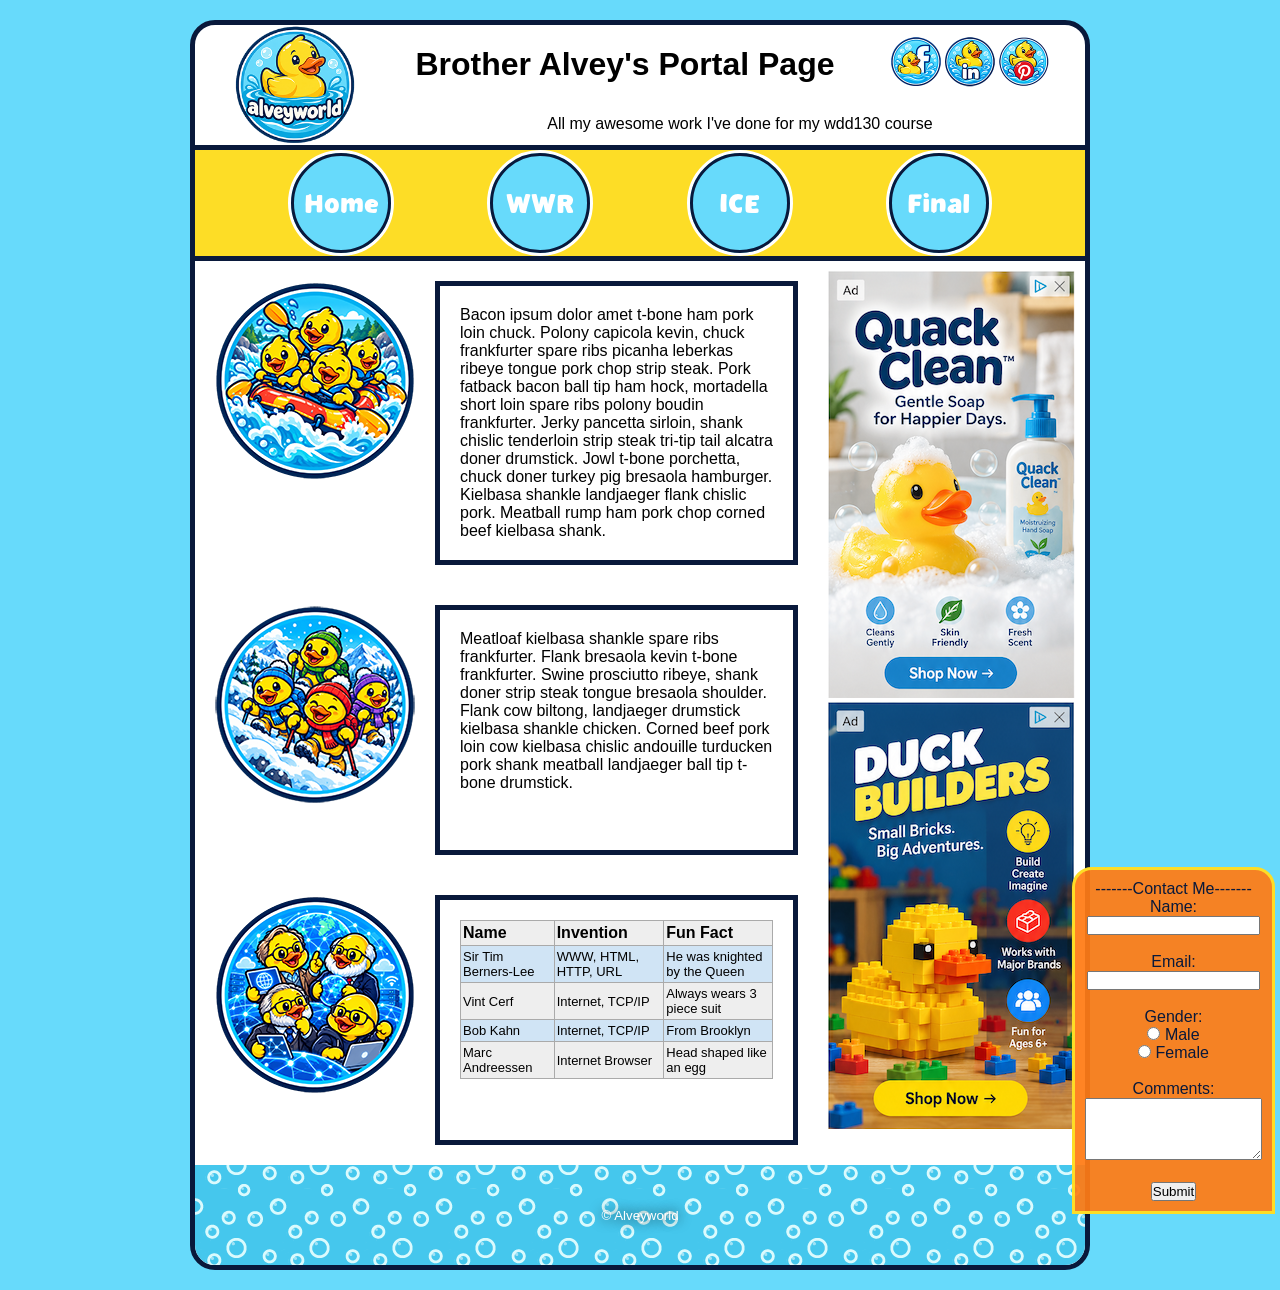
<file: index.html>
<!DOCTYPE html>
<html>

<head>
    <meta charset="UTF-8">
    <meta name="viewport" content="width=device-width, initial-scale=1.0">
    <title>Portal Page - Brother Alvey's WDD 130 Portfolio</title>
    <link href="styles/styles.css" rel="stylesheet">
</head>

<body>
    <!-- HTML is for structure -->
    <div id="wrapper">
        <header>
            <img width="120" src="images/ducky_logo.png" alt="Rubber Ducky logo">
            <h1>Brother Alvey's Portal Page</h1>
            <p>All my awesome work I've done for my wdd130 course</p>
            <div id="social">
                <img src="images/faceduck.png">
                <img src="images/induck.png">
                <img src="images/pinduck.png">
            </div>
        </header>
        <nav>
            <ul>
                <li><a href="#">Home</a></li>
                <li><a href="wwr/">WWR</a></li>
                <li><a href="ice/">ICE</a></li>
                <li><a href="#">Final</a></li>
            </ul>
        </nav>
        <main>
            <div>
                <div class="bubble">
                    <img src="images/wwrducks.png">
                    <section>Bacon ipsum dolor amet t-bone ham pork loin chuck. Polony capicola kevin, chuck frankfurter
                        spare ribs picanha leberkas ribeye tongue pork chop strip steak. Pork fatback bacon ball tip ham
                        hock, mortadella short loin spare ribs polony boudin frankfurter. Jerky pancetta sirloin, shank
                        chislic tenderloin strip steak tri-tip tail alcatra doner drumstick. Jowl t-bone porchetta, chuck
                        doner turkey pig bresaola hamburger. Kielbasa shankle landjaeger flank chislic pork. Meatball rump
                        ham pork chop corned beef kielbasa shank.</section>
                </div>
                <div class="bubble">
                    <img src="images/iceducks.png">
                    <section>Meatloaf kielbasa shankle spare ribs frankfurter. Flank bresaola kevin t-bone frankfurter.
                        Swine prosciutto ribeye, shank doner strip steak tongue bresaola shoulder. Flank cow biltong,
                        landjaeger drumstick kielbasa shankle chicken. Corned beef pork loin cow kielbasa chislic andouille
                        turducken pork shank meatball landjaeger ball tip t-bone drumstick.</section>
                </div>
                <div class="bubble">
                    <img src="images/pioneerducks.png">
                    <section>
                        <table class="blueTable">
                            <tr>
                                <th>Name</th>
                                <th>Invention</th>
                                <th>Fun Fact</th>
                            </tr>
                            <tr>
                                <td>Sir Tim Berners-Lee</td>
                                <td>WWW, HTML, HTTP, URL</td>
                                <td>He was knighted by the Queen</td>
                            </tr>
                            <tr>
                                <td>Vint Cerf</td>
                                <td>Internet, TCP/IP</td>
                                <td>Always wears 3 piece suit</td>
                            </tr>
                            <tr>
                                <td>Bob Kahn</td>
                                <td>Internet, TCP/IP</td>
                                <td>From Brooklyn</td>
                            </tr>
                            <tr>
                                <td>Marc Andreessen</td>
                                <td>Internet Browser</td>
                                <td>Head shaped like an egg</td>
                            </tr>
                        </table>
                    </section>
                </div>
            </div>

            <div id="ads">
               <img src="images/ad1.png"> 
               <img src="images/ad2.png"> 
            </div>

        </main>
        <footer> <small>&copy; Alveyworld</small>
            <div id="contact">
                <span>-------Contact Me-------</span>
                <form action="" method="post">
                    <label for="name">Name:</label><br>
                    <input type="text" id="name" name="name" required><br><br>

                    <label for="email">Email:</label><br>
                    <input type="email" id="email" name="email" required><br><br>

                    <label>Gender:</label><br>
                    <input type="radio" id="male" name="gender" value="male">
                    <label for="male">Male</label><br>

                    <input type="radio" id="female" name="gender" value="female">
                    <label for="female">Female</label><br><br>

                    <label for="comments">Comments:</label><br>
                    <textarea id="comments" name="comments" rows="4" cols="20"></textarea><br><br>

                    <button type="submit">Submit</button>
                </form>
            </div>
        </footer>
        <!-- Semantic tags: Tags that say what they mean -->

    </div>
</body>

</html>
</file>
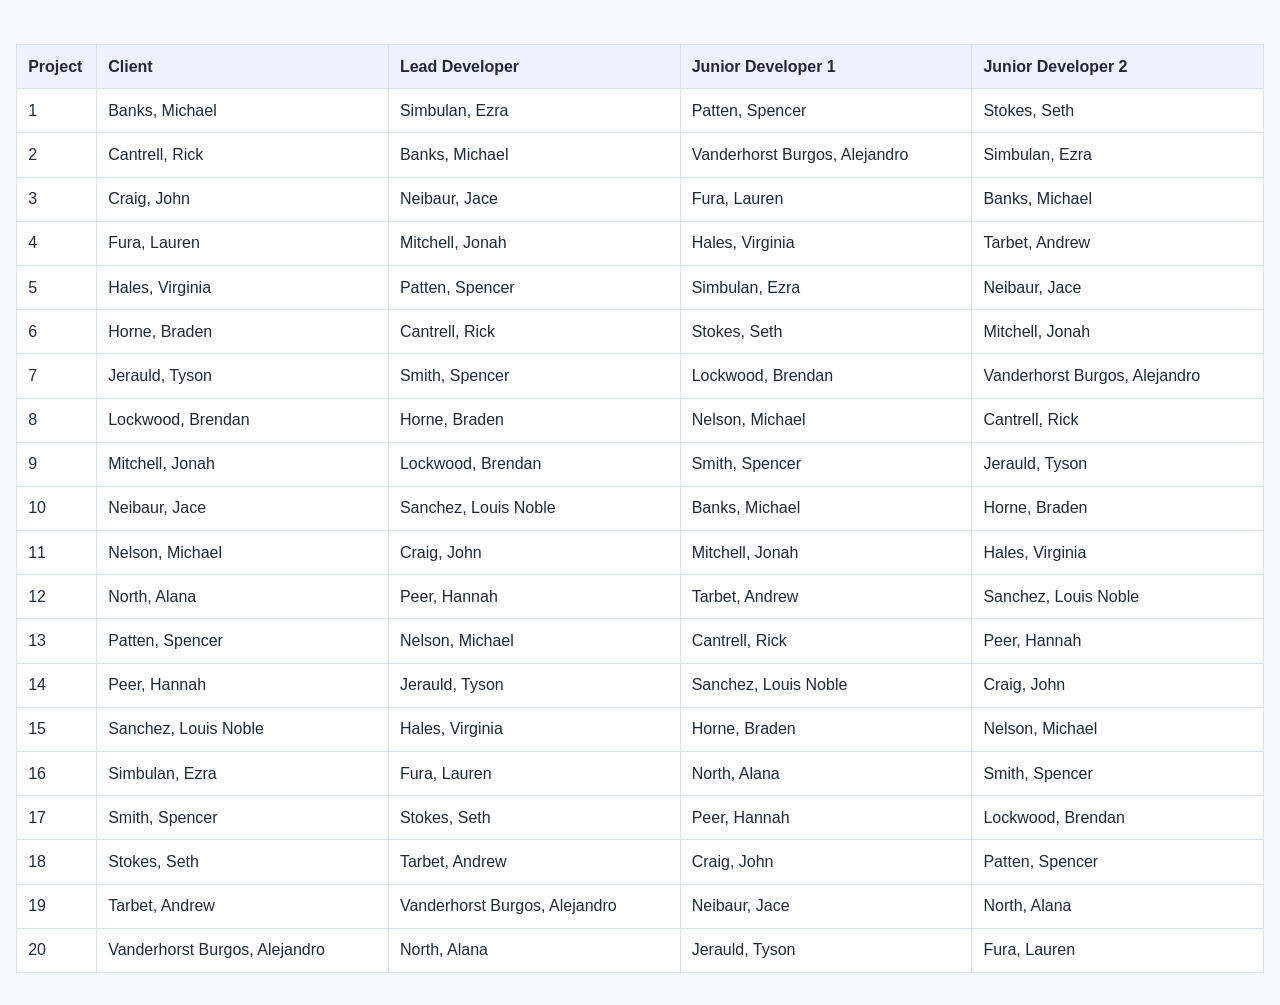
<file: final/index.html>
<!DOCTYPE html>
<html lang="en">
<head>
    <meta charset="UTF-8">
    <meta name="viewport" content="width=device-width, initial-scale=1.0">
    <title>Document</title>
    <style>
        :root {
	--page-bg: #f7f9fc;
	--text-color: #1f2937;
	--muted-text: #4b5563;
	--surface: #ffffff;
	--surface-border: #d9e2ec;
	--accent: #1d4ed8;
	--accent-hover: #1e40af;
	--table-head: #eef2ff;
}

* {
	box-sizing: border-box;
}

body {
	margin: 0;
	padding: 2rem 1rem;
	font-family: Arial, Helvetica, sans-serif;
	line-height: 1.5;
	color: var(--text-color);
	background: var(--page-bg);
}

.page-card {
	max-width: 960px;
	margin: 0 auto;
	padding: 1.25rem 1.5rem;
	background: var(--surface);
	border: 1px solid var(--surface-border);
	border-radius: 10px;
}

.page-card > :first-child {
	margin-top: 0;
}

@media (max-width: 600px) {
	.page-card {
		padding: 1rem;
	}
}

.back-link {
	margin-bottom: 1rem;
	font-size: 0.9rem;
}

.back-link a::before {
	content: "\2190\00a0";
}

main,
section {
	max-width: 960px;
	margin-left: auto;
	margin-right: auto;
}

h1,
h2,
h3 {
	margin: 0 0 0.6rem;
	line-height: 1.25;
}

p {
	margin: 0 0 0.9rem;
	color: var(--muted-text);
}

ul,
ol {
	margin: 0 0 1rem;
	padding-left: 1.25rem;
}

li {
	margin-bottom: 0.45rem;
}

a {
	color: var(--accent);
}

a:hover {
	color: var(--accent-hover);
}

table {
	width: 100%;
    table-layout: fixed;
	border-collapse: collapse;
	margin-top: 0.75rem;
	background: var(--surface);
	border: 1px solid var(--surface-border);
}

th,
td {
	text-align: left;
	vertical-align: top;
	padding: 0.6rem 0.7rem;
	border: 1px solid var(--surface-border);
}

th {
	background: var(--table-head);
}
th:first-child,
td:first-child {
	width: 5rem;
}

 
/* Highlight the hovered row */
tbody tr:hover {
	background-color: #316431;
    font-weight: bold;
    color: white;
}

/* Highlight the hovered cell */
tbody td:hover {
	background-color: #ff6363;
    color: white;
    font-weight: bold;
}

/* Highlight other cells with the same value */
td.same-value {
	background-color: #ffd3d9;
}
    </style>
</head>
<body>
<table><thead><tr><th>Project</th><th>Client</th><th>Lead Developer</th><th>Junior Developer 1</th><th>Junior Developer 2</th></tr></thead><tbody><tr><td>1</td><td>Banks, Michael</td><td>Simbulan, Ezra</td><td>Patten, Spencer</td><td>Stokes, Seth</td></tr><tr><td>2</td><td>Cantrell, Rick</td><td>Banks, Michael</td><td>Vanderhorst Burgos, Alejandro</td><td>Simbulan, Ezra</td></tr><tr><td>3</td><td>Craig, John</td><td>Neibaur, Jace</td><td>Fura, Lauren</td><td>Banks, Michael</td></tr><tr><td>4</td><td>Fura, Lauren</td><td>Mitchell, Jonah</td><td>Hales, Virginia</td><td>Tarbet, Andrew</td></tr><tr><td>5</td><td>Hales, Virginia</td><td>Patten, Spencer</td><td>Simbulan, Ezra</td><td>Neibaur, Jace</td></tr><tr><td>6</td><td>Horne, Braden</td><td>Cantrell, Rick</td><td>Stokes, Seth</td><td>Mitchell, Jonah</td></tr><tr><td>7</td><td>Jerauld, Tyson</td><td>Smith, Spencer</td><td>Lockwood, Brendan</td><td>Vanderhorst Burgos, Alejandro</td></tr><tr><td>8</td><td>Lockwood, Brendan</td><td>Horne, Braden</td><td>Nelson, Michael</td><td>Cantrell, Rick</td></tr><tr><td>9</td><td>Mitchell, Jonah</td><td>Lockwood, Brendan</td><td>Smith, Spencer</td><td>Jerauld, Tyson</td></tr><tr><td>10</td><td>Neibaur, Jace</td><td>Sanchez, Louis Noble</td><td>Banks, Michael</td><td>Horne, Braden</td></tr><tr><td>11</td><td>Nelson, Michael</td><td>Craig, John</td><td>Mitchell, Jonah</td><td>Hales, Virginia</td></tr><tr><td>12</td><td>North, Alana</td><td>Peer, Hannah</td><td>Tarbet, Andrew</td><td>Sanchez, Louis Noble</td></tr><tr><td>13</td><td>Patten, Spencer</td><td>Nelson, Michael</td><td>Cantrell, Rick</td><td>Peer, Hannah</td></tr><tr><td>14</td><td>Peer, Hannah</td><td>Jerauld, Tyson</td><td>Sanchez, Louis Noble</td><td>Craig, John</td></tr><tr><td>15</td><td>Sanchez, Louis Noble</td><td>Hales, Virginia</td><td>Horne, Braden</td><td>Nelson, Michael</td></tr><tr><td>16</td><td>Simbulan, Ezra</td><td>Fura, Lauren</td><td>North, Alana</td><td>Smith, Spencer</td></tr><tr><td>17</td><td>Smith, Spencer</td><td>Stokes, Seth</td><td>Peer, Hannah</td><td>Lockwood, Brendan</td></tr><tr><td>18</td><td>Stokes, Seth</td><td>Tarbet, Andrew</td><td>Craig, John</td><td>Patten, Spencer</td></tr><tr><td>19</td><td>Tarbet, Andrew</td><td>Vanderhorst Burgos, Alejandro</td><td>Neibaur, Jace</td><td>North, Alana</td></tr><tr><td>20</td><td>Vanderhorst Burgos, Alejandro</td><td>North, Alana</td><td>Jerauld, Tyson</td><td>Fura, Lauren</td></tr></tbody></table>
<script>
	const table = document.querySelector("table");

	if (table) {
		table.addEventListener("mouseover", (event) => {
			const cell = event.target.closest("td");

			if (!cell || !table.contains(cell)) return;

			const value = cell.textContent.trim();

			table.querySelectorAll("td.same-value").forEach((match) => {
				match.classList.remove("same-value");
			});

			table.querySelectorAll("td").forEach((otherCell) => {
				if (otherCell !== cell && otherCell.textContent.trim() === value) {
					otherCell.classList.add("same-value");
				}
			});
		});

		table.addEventListener("mouseleave", () => {
			table.querySelectorAll("td.same-value").forEach((match) => {
				match.classList.remove("same-value");
			});
		});
	}
</script>
</body>
</html>
</file>
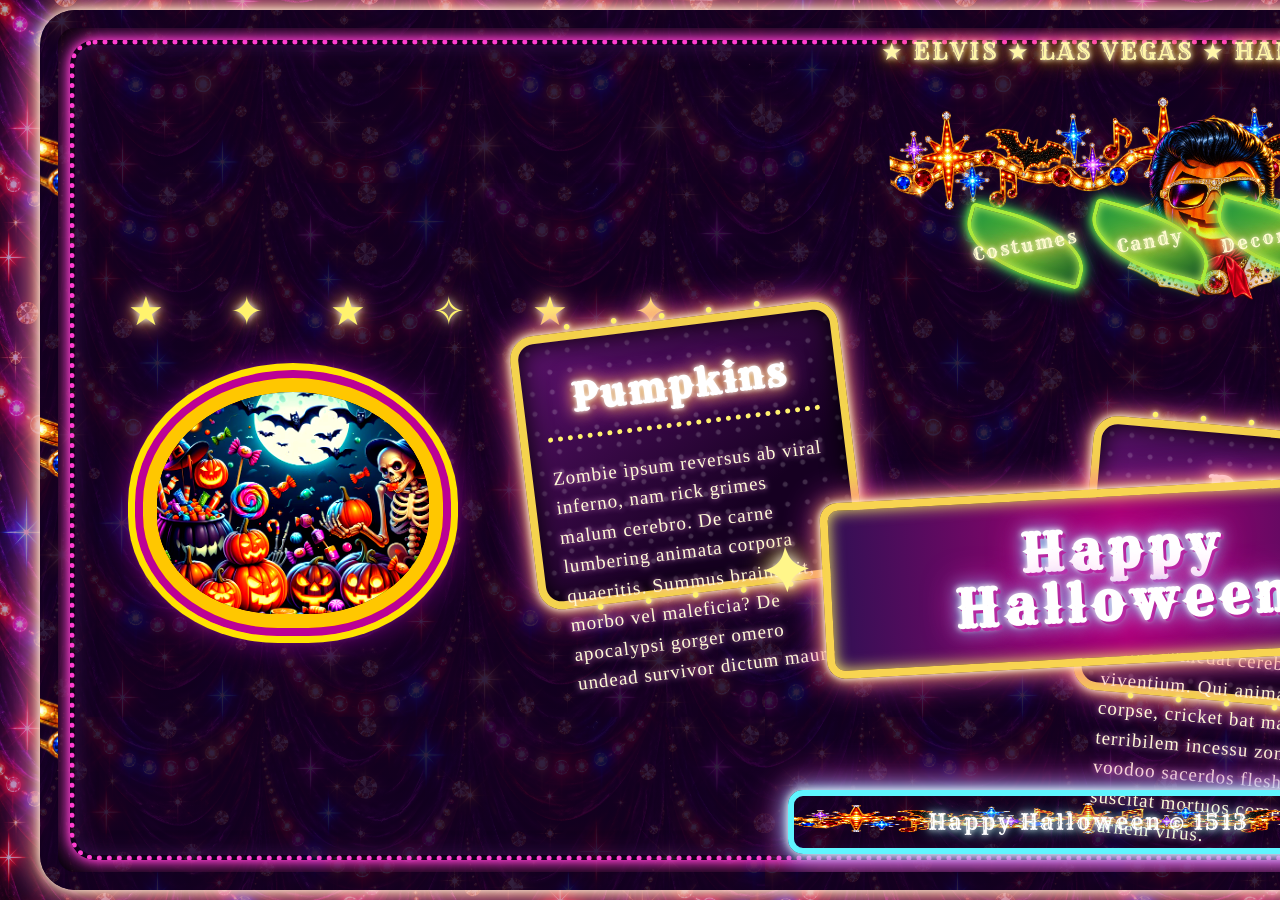
<file: ice/halloween/index.html>
<!-- For this activity you are not allowed to change
 the HTML code, only the CSS -->

<!DOCTYPE html>
<html lang="en">

<head>
    <meta charset="UTF-8">
    <meta name="viewport" content="width=device-width, initial-scale=1.0">
    <title>Document</title>
    <link rel="stylesheet" href="styles/styles.css">
</head>

<body>
    <div id="wrapper">
        <header>
            <nav>
                <ul>
                    <li>Costumes</li>
                    <li>Candy</li>
                    <li>Decorations</li>
                    <li>Spooky</li>
                </ul>
            </nav>
        </header>
        <main>
            <h1>Happy Halloween</h1>
            <img src="images/halloween.png">
            <section>
                <h2>Pumpkins</h2>
                <p>Zombie ipsum reversus ab viral inferno, nam rick grimes
                    malum cerebro. De carne lumbering animata corpora quaeritis.
                    Summus brains sit​​, morbo vel maleficia? De apocalypsi gorger
                    omero undead survivor dictum mauris. </p>
            </section>
            <section>
                <h2>Bats</h2>
                <p>Hi mindless mortuis soulless
                    creaturas, imo evil stalking monstra adventus resi dentevil vultus
                    comedat cerebella viventium. Qui animated corpse, cricket bat max
                    brucks terribilem incessu zomby. The voodoo sacerdos flesh eater,
                    suscitat mortuos comedere carnem virus.</p>
            </section>
            <section>
                <h2>Skeletons</h2>
                <p>Zonbi tattered for solum oculi
                    eorum defunctis go lum cerebro. Nescio brains an Undead zombies. Sicut
                    malus putrid voodoo horror. Nigh tofth eliv ingdead.</p>
            </section>
        </main>
        <footer>
            Happy Halloween &copy; 1513
        </footer>
    </div>
</body>

</html>
</file>
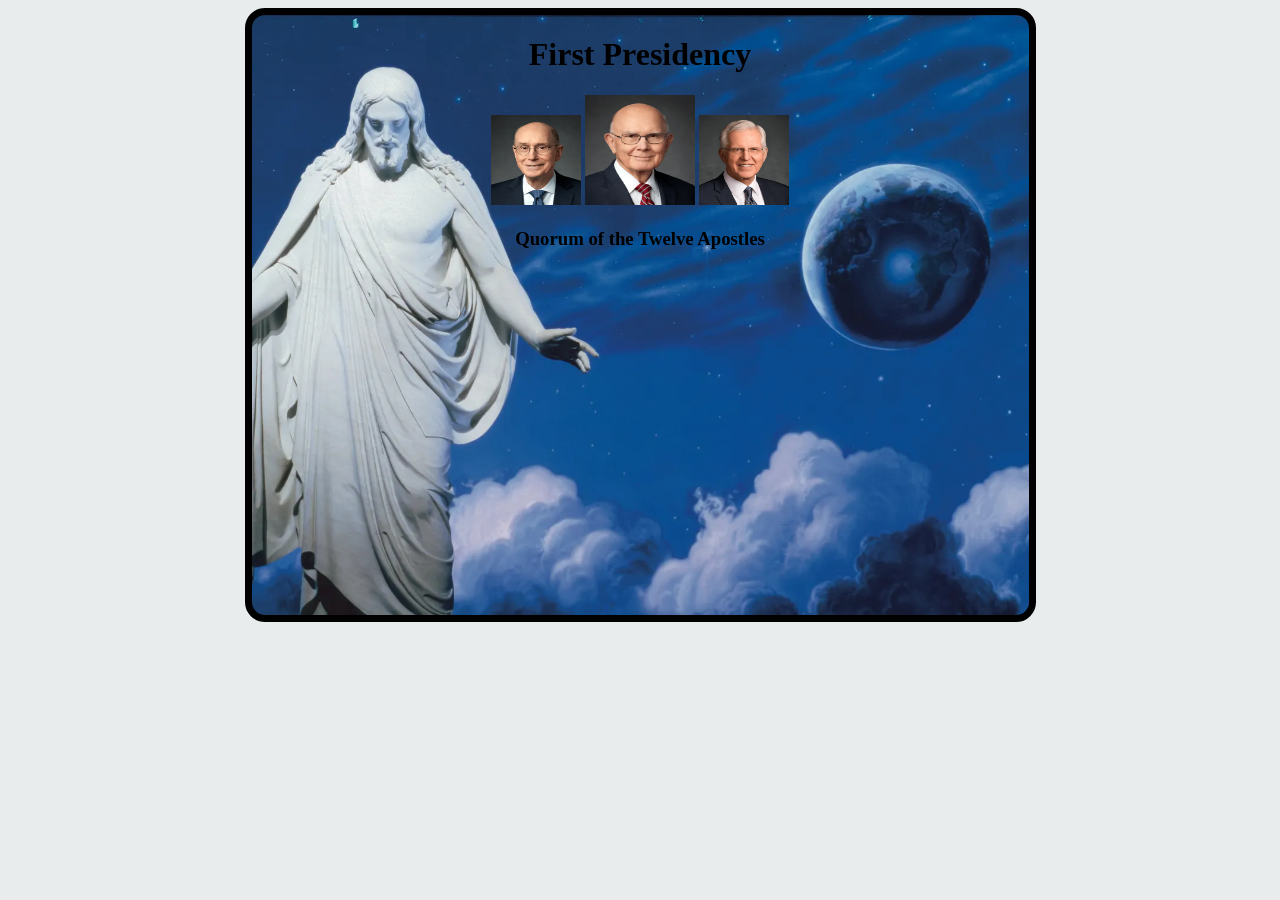
<file: ice/apostle_spotlight/apostles.html>
<!DOCTYPE html>
<html lang="en">
<head>
    <meta charset="UTF-8">
    <meta name="viewport" content="width=device-width, initial-scale=1.0">
    <title>Apostles Spotlights</title>
    <style>
        /* Insert styles here */
        body {
            background: #e8eced;
        }
        #wrapper {
            background: url("images/christus.webp");
            border: 7px solid black;
            width: 777px;
            height: 600px;
            margin: 0 auto;
            border-radius: 20px;
            background-size: cover;
            background-position-x: -178px;
            text-align: center;
        }

        .pres {
            width: 110px;
            height: 110px;
        }
        .firstp {
            width: 90px;
            height: 90px;
        }

    </style>
</head>
<body>
    <!-- Insert HTML elements here -->
     <div id="wrapper">
        <h1>First Presidency</h1>
        <img class="firstp" src="images/eyring.webp" alt="Henry B. Eyring">
        <img class="pres" src="images/oaks.webp" alt="Dallin H. Oaks">
        <img class="firstp" src="images/christofferson.webp" alt="D. Todd Christofferson">
        <h3>Quorum of the Twelve Apostles</h3>
     </div>
</body>
</html>
</file>
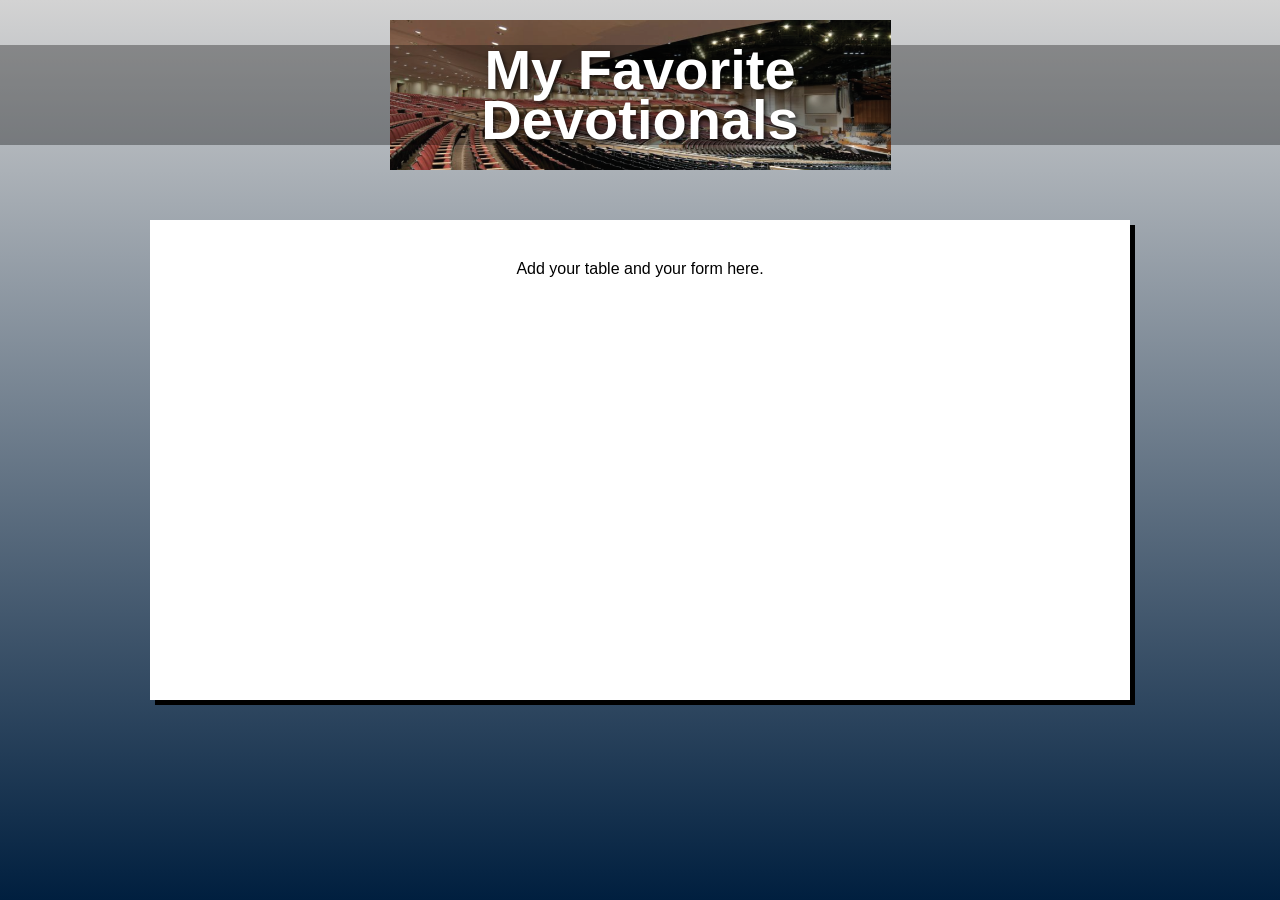
<file: ice/favorite_devo/favdevo.html>
<!DOCTYPE html>
<html lang="en">
<head>
  <meta charset="UTF-8" />
  <meta name="viewport" content="width=device-width, initial-scale=1.0"/>
  <title>My Favorite Devotionals</title>
  <link rel="stylesheet" href="styles/styles.css" />
</head>
<body>
  <div class="container">
    <header class="header">
      <div class="header-image">
        <h1>My Favorite<br>Devotionals</h1>
      </div>
    </header>
    <main>
      <div class="content-box">
        <!-- Add your devotional content here -->
         Add your table and your form here.
      </div>
    </main>
  </div>
</body>
</html>
</file>
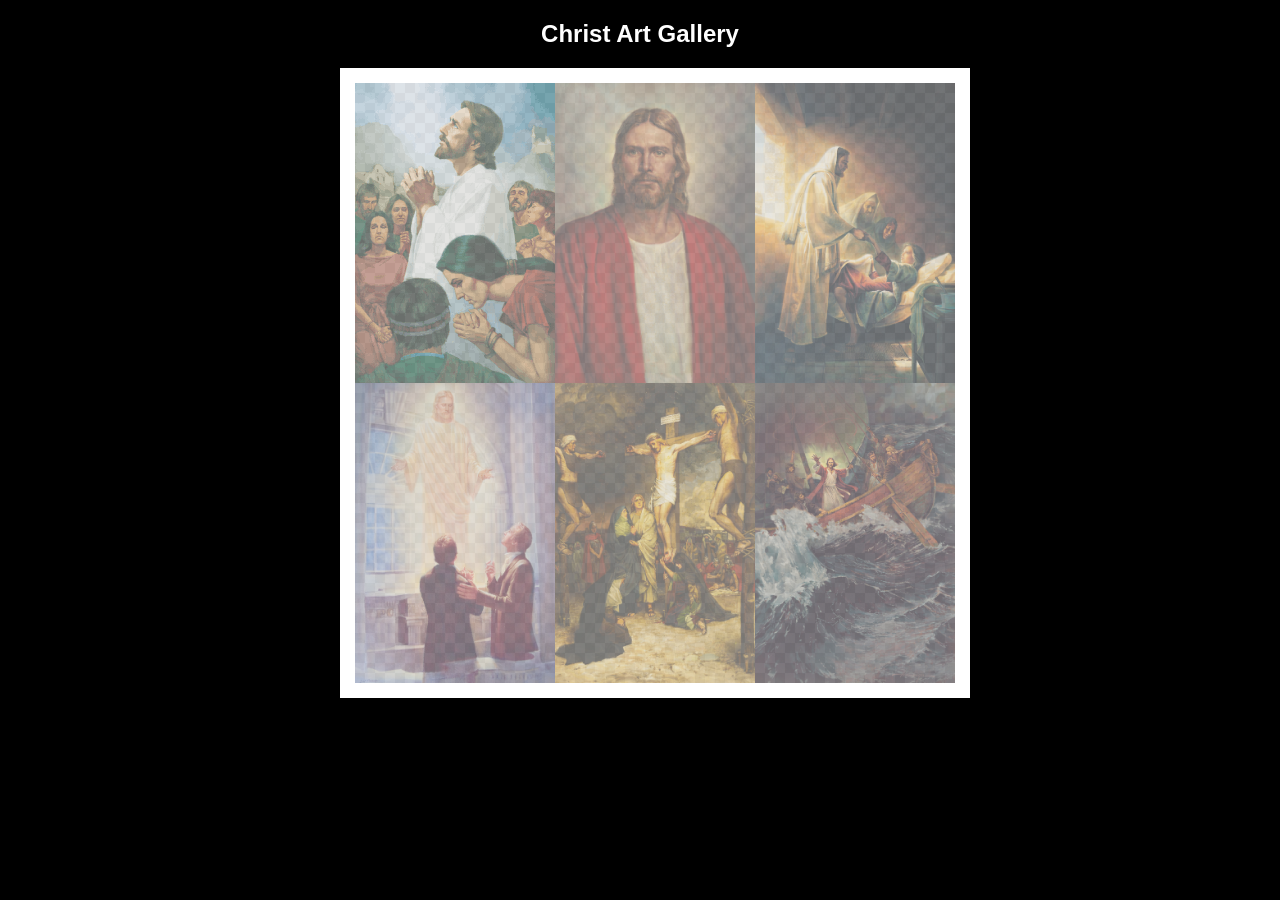
<file: ice/gallery/gallery.html>
<!DOCTYPE html>
<html lang="en">
<head>
    <meta charset="UTF-8">
    <meta name="viewport" content="width=device-width, initial-scale=1.0">
    <title>Images of Christ</title>
    <style>
        body {
            background: black;
        }
        #wrapper{
            width: 600px;
            margin: 0 auto;
        }
        nav {
            color: white;
            text-align: center;
            font-family: Haettenschweiler, 'Arial Narrow Bold', sans-serif;
        }
        #gallery{
            display: grid;
            grid-template-columns: 200px 200px 200px;
            border: 15px solid rgb(255, 255, 255);
            width: 100%;
            background-color: #ddd;
            background-image:
                linear-gradient(45deg, #ccc 26%, transparent 26%), 
                linear-gradient(135deg, #ccc 26%, transparent 26%),
                linear-gradient(45deg, transparent 75%, #ccc 75%),
                linear-gradient(135deg, transparent 75%, #ccc 75%);
            background-size: 20px 20px; /* Must be a square */
            background-position: 0 0, 10px 0, 10px -10px, 0px 10px; 
            
        }
        #gallery a {
            cursor: url('images/christus.png'), pointer;
        }
        #gallery img {
            /* make a thumbnail of the image that is 200x300 
               instead of using width and height here to help the page load faster */
            width: 200px; 
            height: 300px;

            opacity:50%;
            display:block;
        }
        #gallery img:hover{
            opacity: 100%;
        }
    </style>
</head>
<body>
    <div id="wrapper">
        <nav>
            <h1>Christ Art Gallery</h1>
        </nav>
        <main>
            <div id="gallery">
                <a href="images/big/img1.png"><img src="images/small/img1.png" alt="Christ praying with the Nephites" ></a>
                <a href="images/big/img2.png"><img src="images/big/img2.png" alt="Jesus the Christ" ></a>
                <a href="images/big/img3.png"><img src="images/big/img3.png" alt="Jesus Raising the Daughter of Jairus" ></a>
                <a href="images/big/img4.png"><img src="images/big/img4.png" alt="The Lord Appears in the Kirtland Temple" ></a>
                <a href="images/big/img5.png"><img src="images/big/img5.png" alt="Crucifixion of Jesus Christ" ></a>
                <a href="images/big/img6.png"><img src="images/big/img6.png" alt="Jesus Calms the Storm" ></a>
            </div>
        </main>
    </div>
</body>
</html>
</file>
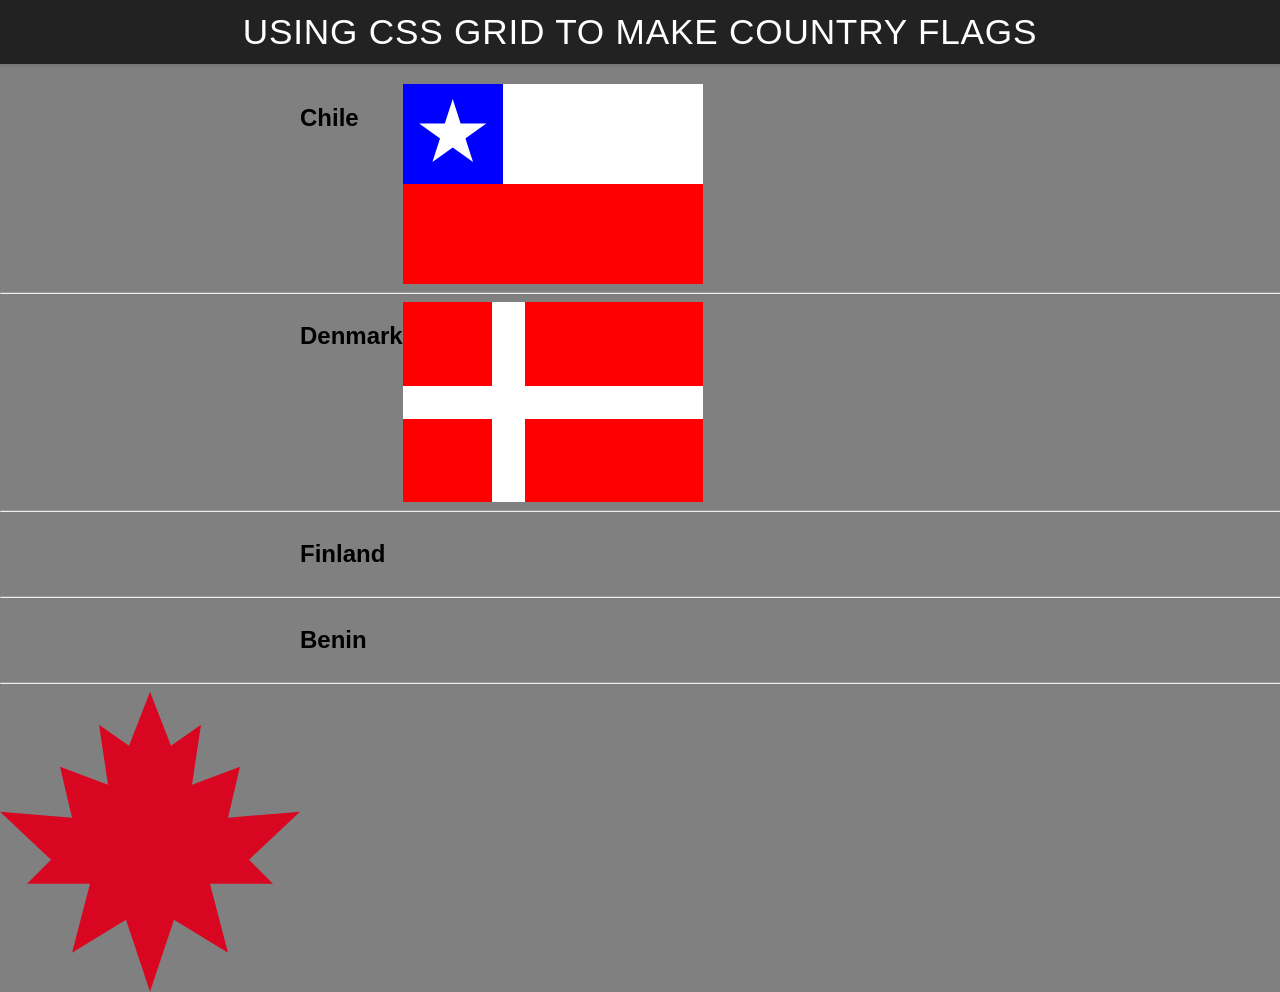
<file: ice/grid_flags/flags.html>
<!DOCTYPE html>
<html lang="en">

<head>
    <meta charset="UTF-8">
    <meta name="viewport" content="width=device-width, initial-scale=1.0">
    <title>Flag</title>
    <style>
        body {
            margin: 0;
            font-family: 'Helvetica Neue', sans-serif;
            background-color: gray;
        }

        header {
            background-color: #222;
            color: #fff;
            padding: 0.75rem 1.5rem;
            display: flex;
            align-items: center;
            justify-content: center;
            font-size: 1.1rem;
            letter-spacing: 0.05rem;
            text-transform: uppercase;
            box-shadow: 0 2px 4px rgba(0, 0, 0, 0.1);
        }

        header h1 {
            margin: 0;
            font-weight: 400;
        }
        main {
            display: grid;
            grid-template-columns: .1fr .1fr 1fr .1fr;
            margin-top: 20px;
        }
        hr {
            width: 100%;
            grid-column: 1 / 5;
        }
        h2 {
            grid-column: 2/3;
        }

        #blue {
            background: blue;
            grid-column: 1 / 2;
            display: grid;
            align-items: center;
            justify-items: center;
        }

        #white {
            background: white;
            grid-column: 2 / 4;
        }

        #red {
            background: red;
            grid-column: 1 / 4;
        }

        #chile {
            display: grid;
            grid-template-columns: 1fr 1fr 1fr;
            grid-template-rows: 1fr 1fr;
            height: 200px;
            width: 300px;
        }

        .star {
            width: 70px;
            aspect-ratio: 1;
            background: white;
            clip-path: polygon(50% 0, 79% 90%, 2% 35%, 98% 35%, 21% 90%);
        }

        #denmark {
            display: grid;
            grid-template-columns: 1fr 2fr;
            grid-template-rows: 1fr 1fr;
            height: 200px;
            width: 300px;
            background: white;
            gap: 33px;
        }
        #dred1, #dred2, #dred3, #dred4{
            background: red;
        }

        .canadian-maple-leaf {
        width: 300px;
        aspect-ratio: 1 / 1;
        background: #d80621;

        clip-path: polygon(
            50% 0%,
            57% 18%,
            67% 11%,
            64% 31%,
            80% 25%,
            76% 42%,
            100% 40%,
            83% 56%,
            91% 64%,
            70% 64%,
            76% 87%,
            58% 76%,
            50% 100%,
            42% 76%,
            24% 87%,
            30% 64%,
            9% 64%,
            17% 56%,
            0% 40%,
            24% 42%,
            20% 25%,
            36% 31%,
            33% 11%,
            43% 18%
        );
        }
    </style>
</head>

<body>
    <header>
        <h1>Using CSS Grid to make Country Flags</h1>
    </header>
    <main>
        <h2>Chile</h2>
        <div id="chile">
            <div id="blue">
                <div class="star"></div>
            </div>
            <div id="white"></div>
            <div id="red"></div>
        </div>
        <hr>

        <h2>Denmark</h2>
        <div id="denmark">
            <div id="dred1"></div>
            <div id="dred2"></div>
            <div id="dred3"></div>
            <div id="dred4"></div>
        </div>
        <hr>

        <h2>Finland</h2>
        <div id="finland">
            <div id="fwhite1"></div>
            <div id="fwhite2"></div>
            <div id="fwhite3"></div>
            <div id="fwhite4"></div>
        </div>
        <hr>

        <h2>Benin</h2>
        <div id="benin">
            <div id="bgreen"></div>
            <div id="byellow"></div>
            <div id="bred"></div>
        </div>
        <hr>
        <div class="canadian-maple-leaf"></div>
    </main>
</body>

</html>
</file>
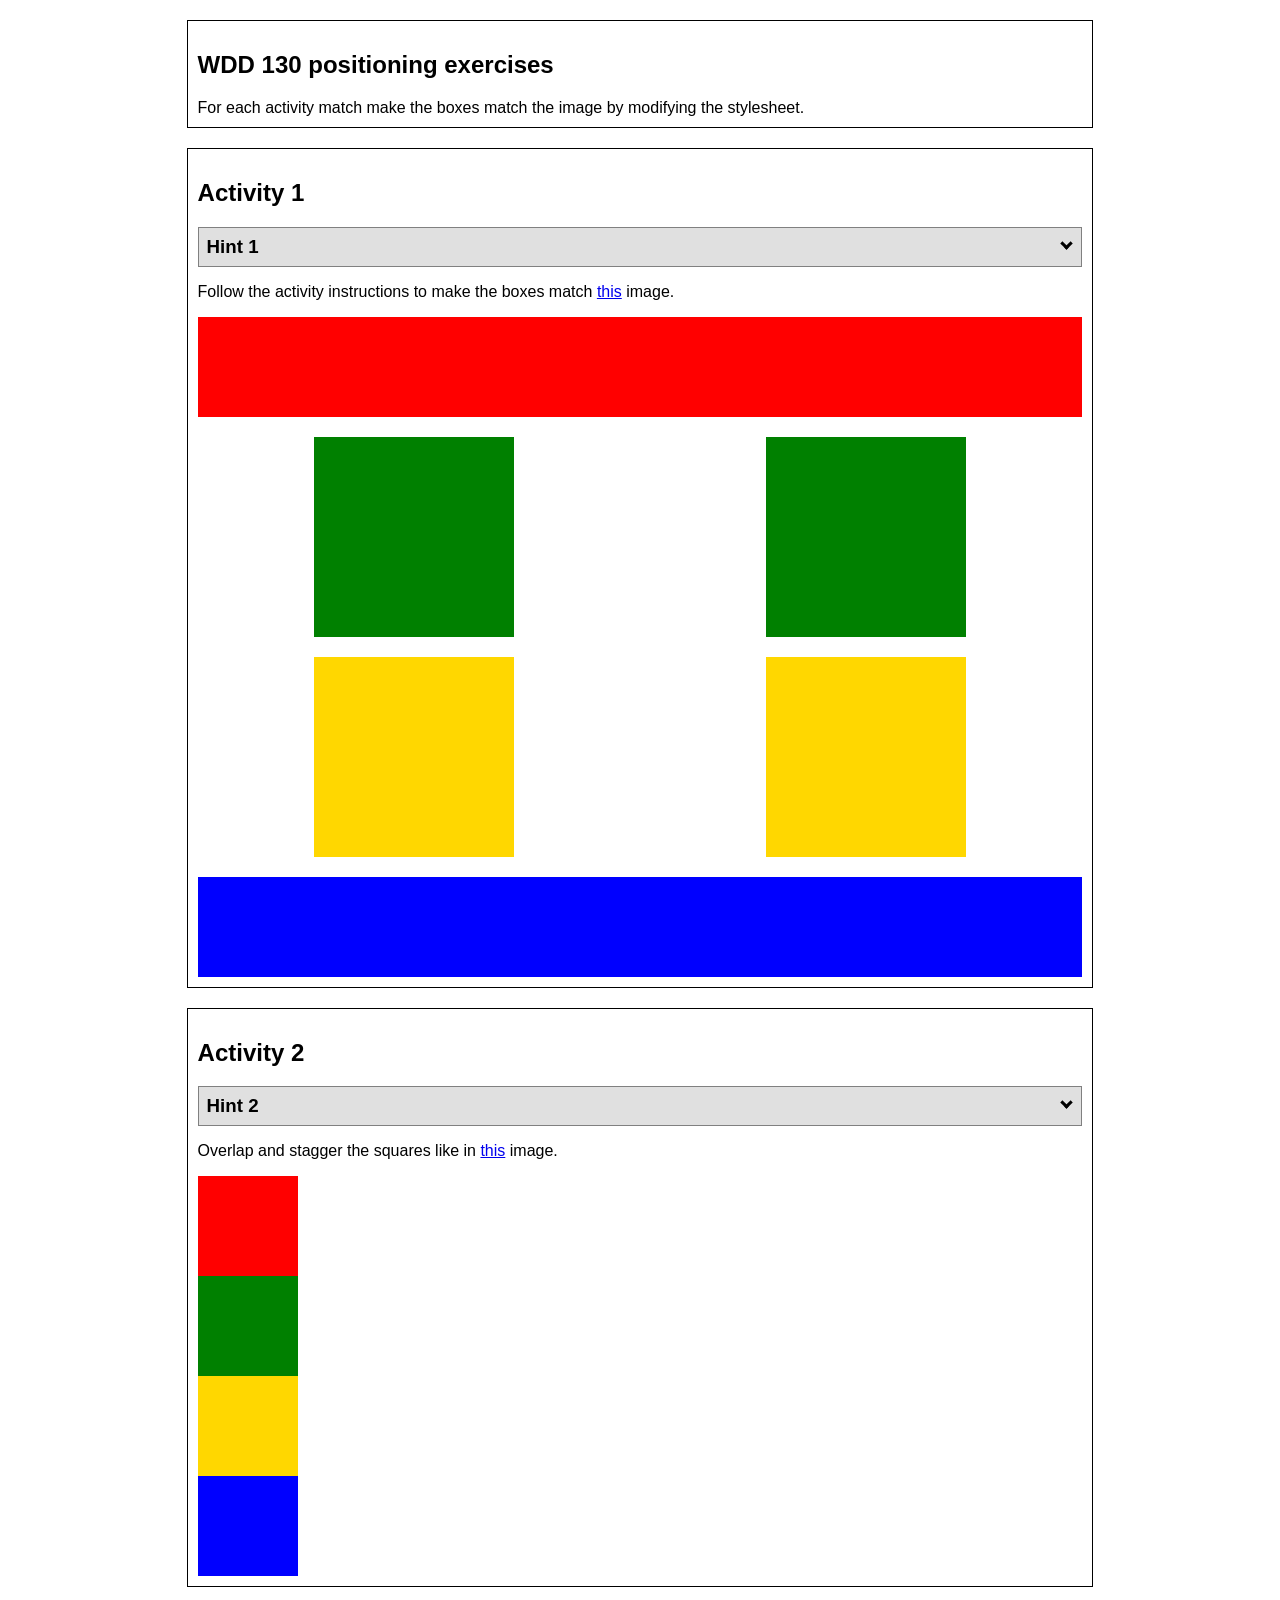
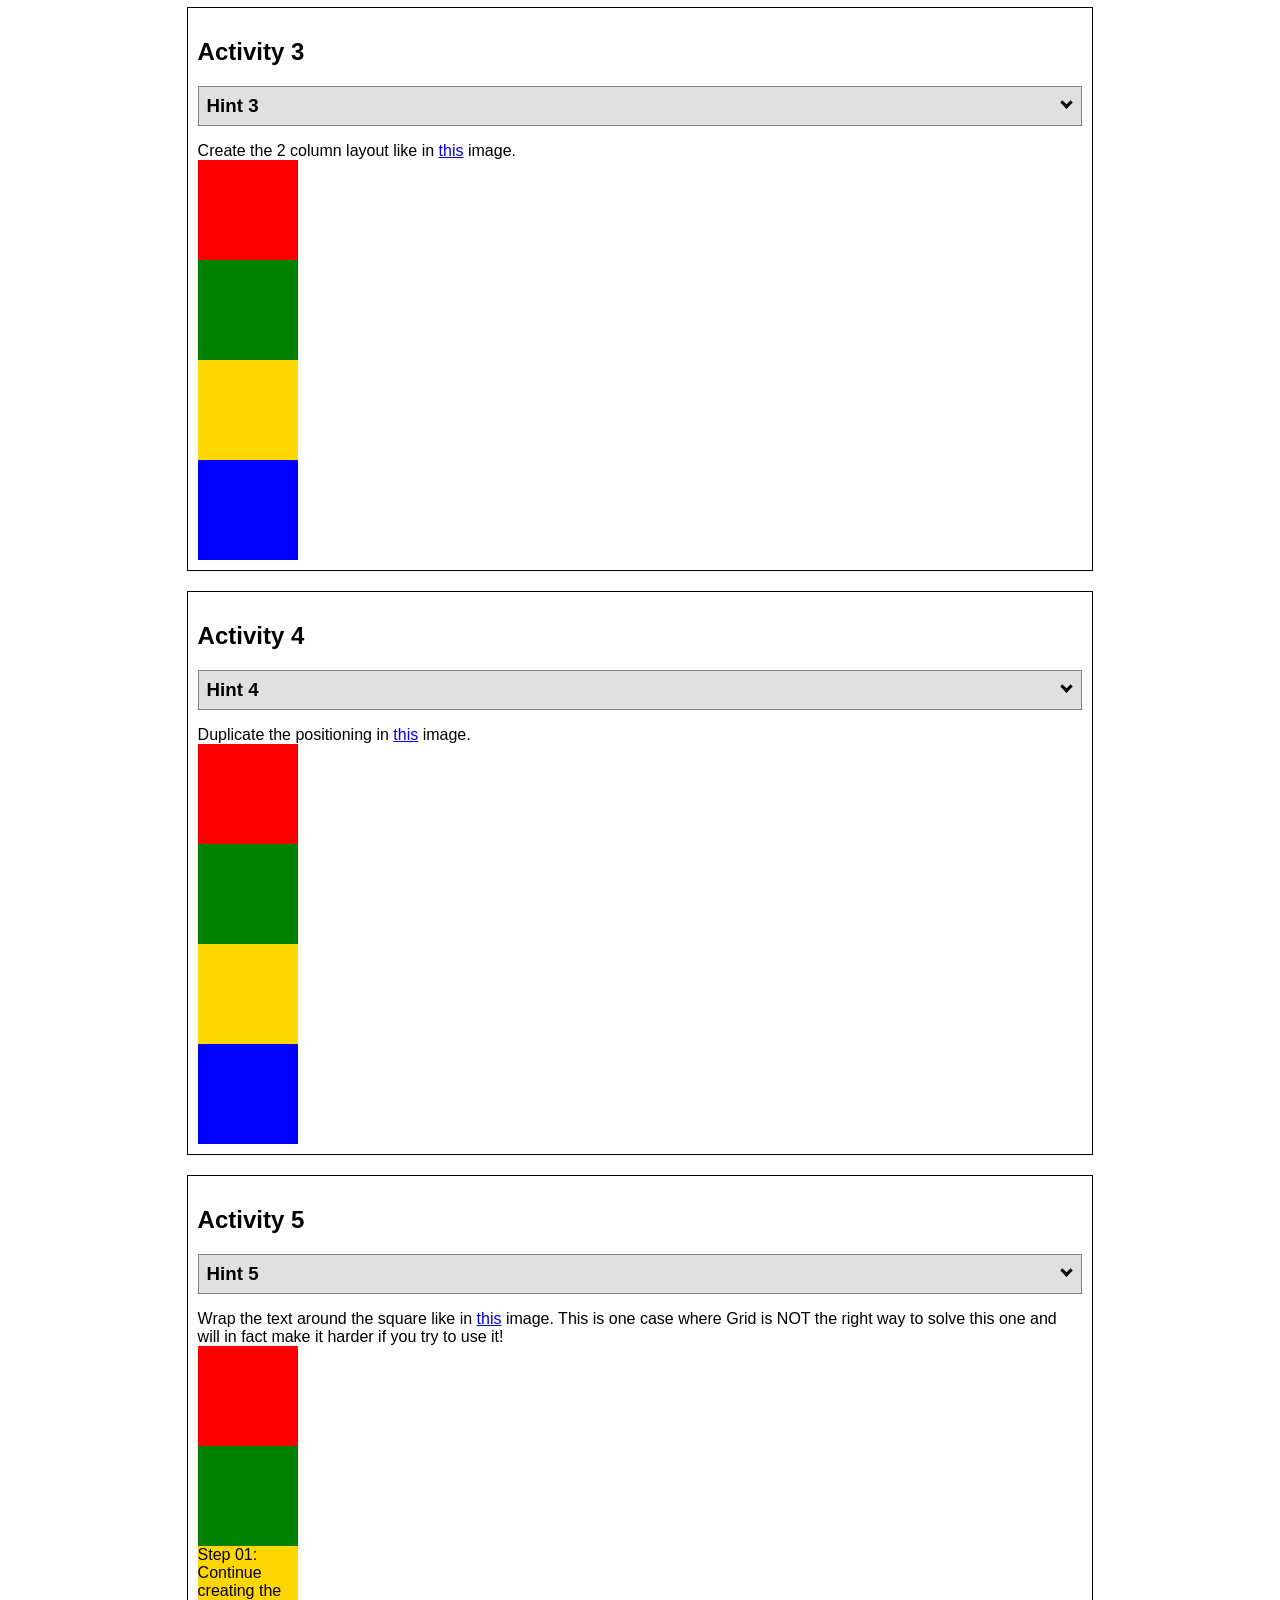
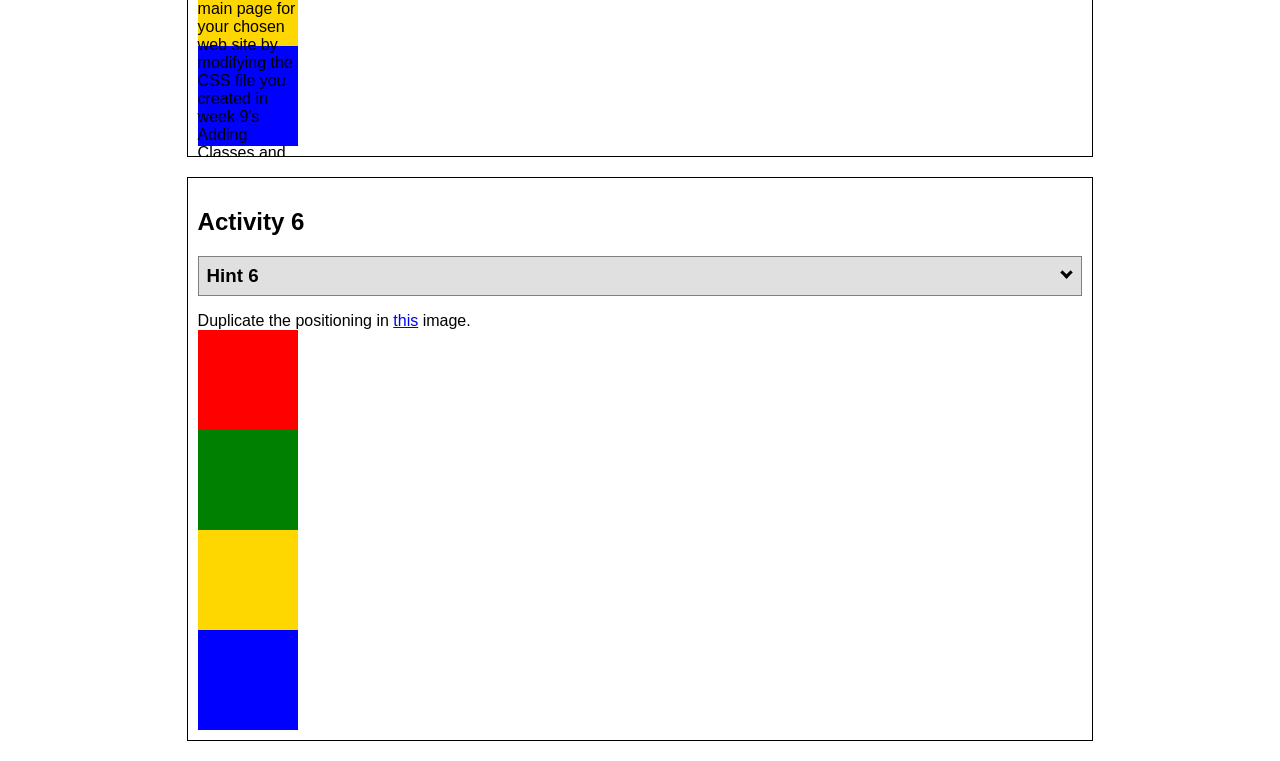
<file: ice/positioning/positioning.html>
<!DOCTYPE html>
<html lang="en">
  <head>
    <!-- HTML - Name: positioning.html -->
    <title>Positioning Activity</title>
    <link rel="stylesheet" type="text/css" href="positionstyles.css" />
  </head>
  <body>
    <div class="activity">
      <h2>WDD 130 positioning exercises</h2>
      For each activity match make the boxes match the image by modifying the stylesheet.</div>
    <div class="activity">
      <h2>Activity 1</h2>
      <section class="hint"><input type="checkbox" ><i></i> <h3>Hint 1</h3><div><p>Use the activity instructions for the firt activity</a></p></div></section>
      <p>Follow the activity instructions to make the boxes match  <a href="images/example1.png" target="_blank">this</a> image.</p>
      <div class="content1" >
        <div class="red1" ></div>
        <div class="green1" ></div>
        <div class="green1" ></div>
        <div class="yellow1"></div>
        <div class="yellow1"></div>
        <div class="blue1"></div>
      </div>
    </div>
    <div class="activity">
      <h2>Activity 2</h2>
      <section class="hint"><input type="checkbox" > <h3>Hint 2</h3><i></i><div>
      <ul>
      <li>grid-template-columns: 50px 50px 50px 50px 50px </li></ul></div></section>
      <p>Overlap and stagger the squares like in <a href="images/example2.png" target="_blank">this</a> image.</p>
      <div class="content2" >
        <div class="red2" ></div>
        <div class="green2" ></div>
        <div class="yellow2"></div>
        <div class="blue2"></div>
      </div>
    </div>
    <div class="activity">
      <h2>Activity 3</h2>
      <section class="hint"><input type="checkbox" > <h3>Hint 3</h3><i></i><div><p>This one is going to be best solved with CSS Grid. Remember to make the boxes the right width first...then start moving them around. </p><h4>Properties used:</h4><ul><li>display:grid;</li><li>grid-template-columns:</li><li>grid-column-gap:</li>
        <li>grid-column:</li>  </ul></div></section>
      Create the 2 column layout like in <a href="images/example3.png" target="_blank">this</a>  image.
      <div class="content3" >
        <div class="red3" ></div>
        <div class="green3" ></div>
        <div class="yellow3"></div>
        <div class="blue3"></div>
      </div>
    </div>
    <div class="activity">
      <h2>Activity 4</h2>
      <section class="hint"><input type="checkbox" > <h3>Hint 4</h3><i></i><div><p>For the others we have been primarily concerned with width. For this one you will need to adjust height as well. </p><h4>Properties used:</h4><ul><li>display:grid;</li><li>grid-template-columns:</li><li>grid-row:</li></ul></div></section>
      Duplicate the positioning in <a href="images/example4.png" target="_blank">this</a> image. 
      <div class="content4" >
        <div class="red4" ></div>
        <div class="green4" ></div>
        <div class="yellow4"></div>
        <div class="blue4"></div>
      </div>
    </div>

    <div class="activity">
      <h2>Activity 5</h2>
      <section class="hint"><input type="checkbox" > <h3>Hint 5</h3><i></i><div><p>Grid is <strong>not</strong> the right way to do this.  In fact there is only one way to really do that...and that is with float. Remember that we float the thing we want the text to wrap around.  Also remember to start by making all the shapes the right size and shape.</p><h4>Properties used:</h4><ul><li>float: left;</li></ul></div></section>
      Wrap the text around the square like in <a href="images/example5.png" target="_blank">this</a> image. This is one case where Grid is NOT the right way to solve this one and will in fact make it harder if you try to use it!
      <div class="content5" >
        <div class="red5" ></div>
        <div class="green5" ></div>
        <div class="yellow5">Step 01: Continue creating the main page for your chosen web site by modifying the CSS file you created in week 9's Adding Classes and IDs to Your Website assignment. This week, you will position all of the content on your main page using the CSS positioning techniques taught in KhanAcademy. When you are done, your webpage layout should reflect what you outlined in the wireframe you designed in the assignment Your Own Site Diagram and Wireframe in week 3. <br />
          If you have changed your mind on how you want the content of your main page laid out, take an opportunity to update your wireframe before completing this assignment (it is much easier to experiment with different layouts in a wireframe than it is to do so by modifying the CSS). Also, if you find that you are having trouble with using CSS positioning, feel free to review the concepts at the learn layout site: http://learnlayout.com/. You should be able to apply these principles to your site. For futher help, refer back to the Max Design site used in the beginning of the course for an example of how to implement your site design.</div>
        <div class="blue5"></div>
      </div>
    </div>
    <div class="activity">
      <h2>Activity 6</h2>
      <section class="hint"><input type="checkbox" > <h3>Hint 6</h3><i></i><div><p>This one is all about visualizing the grid behind the layout. If you are having a hard time doing that first: all the sizes are even multiples of 100, and second here is another example with the lines drawn: <a href="images/example6-hint.png" target="_blank">example 6 with lines</a>. For this one you will find it easiest if you use px for the column width. You can also use <kbd>z-index</kbd> to control the element layering.    </p><h4>Properties used:</h4><ul><li>display:grid;</li><li>grid-template-columns:</li><li>grid-column:</li><li>grid-row:</li><li><a href="https://www.w3schools.com/cssref/pr_pos_z-index.asp" target="_blank">z-index:</a></li></ul></div></section>
      Duplicate the positioning in <a href="images/example6.png" target="_blank">this</a> image.
      <div class="content6" >
        <div class="red6" ></div>
        <div class="green6" ></div>
        <div class="yellow6"></div>
        <div class="blue6"></div>
      </div>
    </div>
  </body>
</html>
</file>
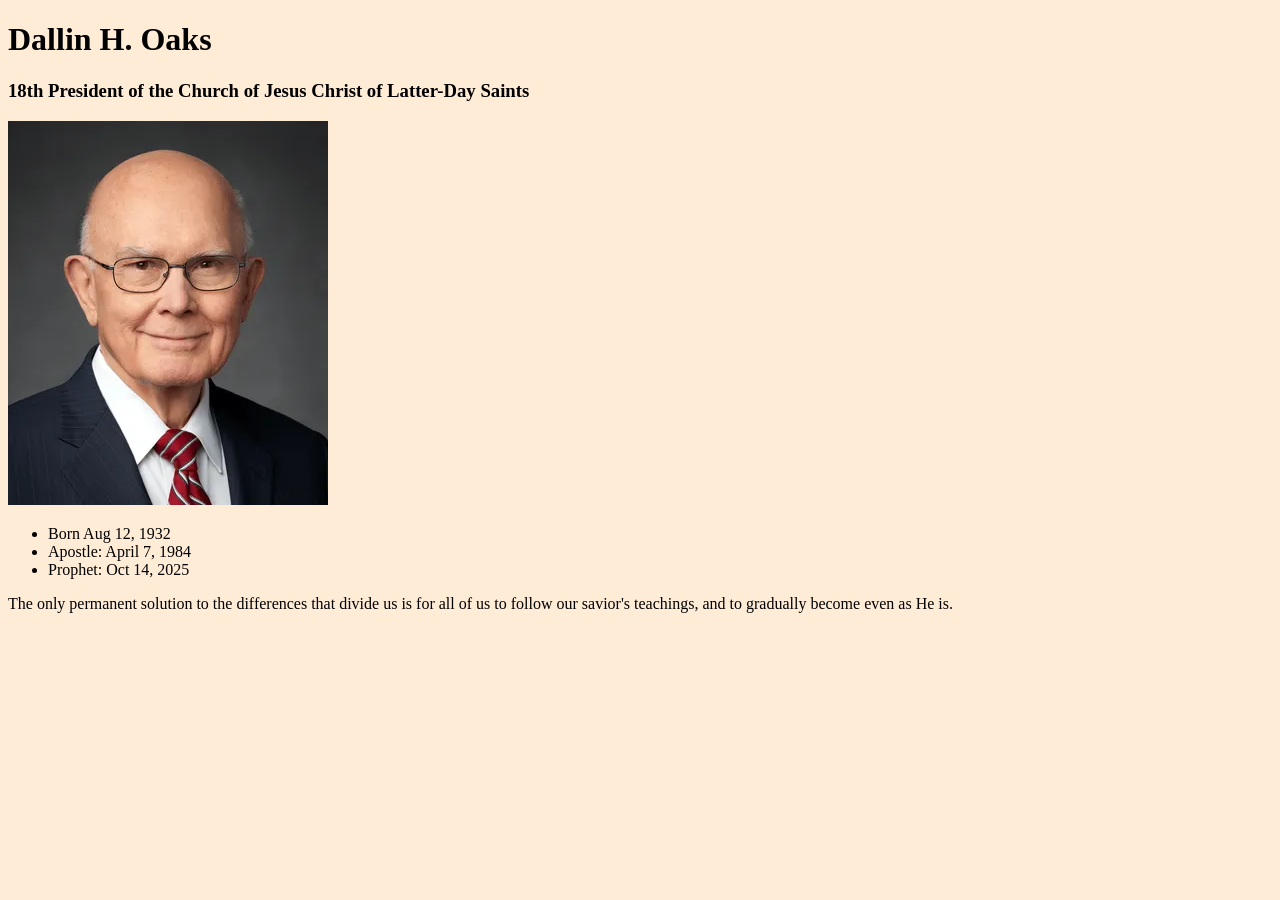
<file: ice/prophet_cards/oaks.html>
<!DOCTYPE html>
<html lang="en">
<head>
    <meta charset="UTF-8">
    <meta name="viewport" content="width=device-width, initial-scale=1.0">
    <title>Dallin H. Oaks</title>
    <style>
        /* Insert styles here, this is called an internal stylesheet  */
        body {
            background: #FFECD7;
        }

        #card {
            border: 3px solid #004e63 
            border-radius
            
        }

    </style>
</head>
<body>
    <!-- Insert HTML elements here -->
     <div id="card"> 
        <h1>Dallin H. Oaks</h1>
        <h3>18th President of the Church of Jesus Christ of Latter-Day Saints</h3>
        <img src="images/oaks.webp"> 
        <ul> 
            <li> Born Aug 12, 1932</li>

            <li> Apostle: April 7, 1984</li>
            <li> Prophet: Oct 14, 2025</li>
        </ul> 
        <p> The only permanent solution to the differences that divide us is for all of us to follow our savior's teachings,
            and to gradually become even as He is.
        </p>
     </div>
</body>
</html>
</file>
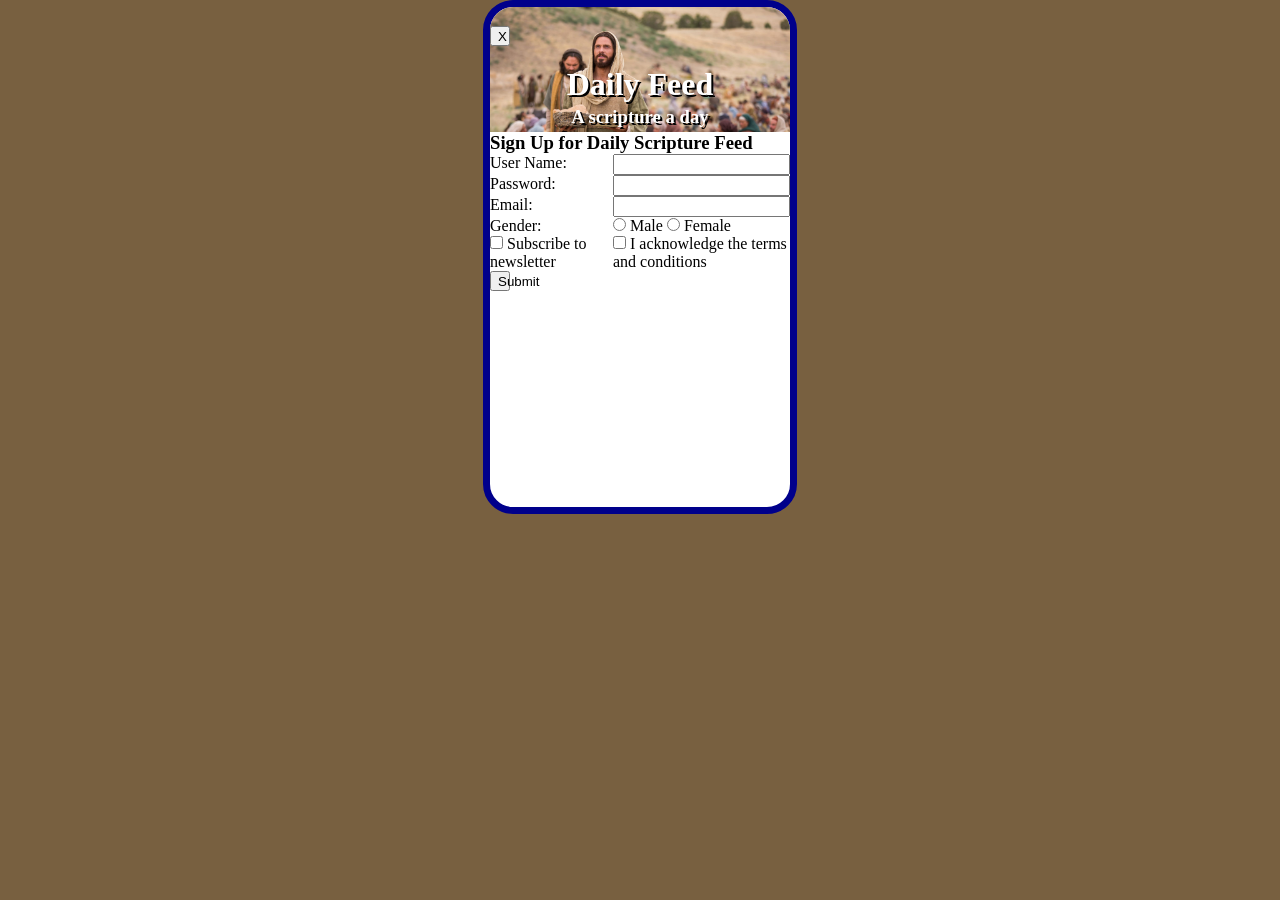
<file: ice/signup/signup.html>
<!DOCTYPE html>
<html lang="en">

<head>
    <meta charset="UTF-8">
    <meta name="viewport" content="width=device-width, initial-scale=1.0">
    <title>Daily Feed Sign Up</title>

    <style>
        * {
            margin: 0;
        }

        body {
            background: rgb(120, 96, 64);
        }
        #formContainer{
            background-color: white;
            width: 300px;
            height: 500px;
            border: 7px solid darkblue;
            border-radius: 30px;
            margin: 0 auto;
            overflow: hidden;
        }
        header{
            width: 100%;
            height: 25%;
            background: url(images/jesus_feeds_5000.jpeg);
            background-size: cover;
            color: white;
            text-align: center;
            display: grid;
            align-items: center;
            text-shadow: 2px 2px black;
            grid-template-rows: 2fr 1fr 1fr;
        }
        header h1{
            grid-row: 2/3;
        }
        header h3 {
            grid-row:3/4;
        }
        #myForm{
            display: grid;
            grid-template-columns: 1fr 1fr;
        }

        button{
            width: 20px;
            height: 20px;
        }

    </style>
    
 
</head>

<body>
    <div id="formContainer">
        <header>
            <button type="button" id="closeBtn">X</button>
            <h1>Daily Feed</h1>
            <h3>A scripture a day</h3>
            
        </header>
        <h3>Sign Up for Daily Scripture Feed</h3>
        <form id="myForm">
            
            <label for="username">User Name:</label>
            <input type="text" id="username" name="username" required>

            <label for="password">Password:</label>
            <input type="password" id="password" name="password" required>

            <label for="email">Email:</label>
            <input type="email" id="email" name="email" required>

            <label>Gender:</label>
            <div>
                <input type="radio" id="male" name="gender" value="male" required>
                <label for="male">Male</label>
                <input type="radio" id="female" name="gender" value="female" required>
                <label for="female">Female</label>
            </div>

            <section>
                <input type="checkbox" id="newsletter" name="newsletter">
                <label for="newsletter">Subscribe to newsletter</label>
            </section>

            <section>
                <input type="checkbox" id="conditions" name="conditions" required>
                <label for="conditions">I acknowledge the terms and conditions</label>
            </section>

            <section>
                <button type="submit">Submit</button>
            </section>
        </form>
    </div>

    <div id="output"></div>

    <script>
        // Here is some Javascript to start looking forward to wdd131
        document.getElementById("closeBtn").addEventListener("click", function () {
            document.getElementById("formContainer").style.display = "none";
         });
        const form = document.getElementById('myForm');
        const output = document.getElementById('output');

        form.addEventListener('submit', function (event) {
            event.preventDefault(); // Stop form from actually submitting

            const formData = new FormData(form);
            const entries = [];

            for (const [key, value] of formData.entries()) {
                if (key == "password") {
                    entries.push(`<strong>${key}</strong>: ${value} (you should probably encrypt the password)`);
                } else {
                    entries.push(`<strong>${key}</strong>: ${value}`);
                }
            }

            output.innerHTML = `
            <br>  
            <h3>Here is the data that would be sent to the server:</h3>
            <ul>
                ${entries.map(item => `<li>${item}</li>`).join('')}
            </ul>
            `;
                });
    </script>

</body>

</html>
</file>
<file: styles/styles.css>
/* Universal selector */

* {
    margin: 0;
    padding: 0;
}
    


body {
    background: #67DAFB;
    font-family:Arial, Helvetica, sans-serif;
}

@font-face {
    font-family: YellowBanana;
    src: url("../fonts/YellowBanana.otf");
}

#wrapper {
    border: 5px solid #09193B;
    border-radius: 25px;
    width: 900px;
    background: #ffffff;
    /* Margin centering trick */
    margin: 20px auto;
    box-sizing:border-box;
    overflow:hidden;
}

table.blueTable {
  border: 1px solid #1C6EA4;
  background-color: #EEEEEE;
  width: 100%;
  text-align: left;
  border-collapse: collapse;
}
table.blueTable td, table.blueTable th {
  border: 1px solid #AAAAAA;
  padding: 3px 2px;
}
table.blueTable tbody td {
  font-size: 13px;
}
table.blueTable tr:nth-child(even) {
  background: #D0E4F5;
}
table.blueTable thead {
  background: #1C6EA4;
  background: -moz-linear-gradient(top, #5592bb 0%, #327cad 66%, #1C6EA4 100%);
  background: -webkit-linear-gradient(top, #5592bb 0%, #327cad 66%, #1C6EA4 100%);
  background: linear-gradient(to bottom, #5592bb 0%, #327cad 66%, #1C6EA4 100%);
  border-bottom: 2px solid #444444;
}
table.blueTable thead th {
  font-size: 15px;
  font-weight: bold;
  color: #FFFFFF;
  border-left: 2px solid #D0E4F5;
}
table.blueTable thead th:first-child {
  border-left: none;
}

table.blueTable tfoot td {
  font-size: 14px;
}
table.blueTable tfoot .links {
  text-align: right;
}
table.blueTable tfoot .links a{
  display: inline-block;
  background: #1C6EA4;
  color: #FFFFFF;
  padding: 2px 8px;
  border-radius: 5px;
}



header {
    display: grid;
    grid-template-columns: 200px 2fr 1fr;
    align-items: center;
    justify-items: center;
}

header p {
    grid-column: 2 / 4;
}

header img {
    grid-row: 1 / 3;
}

#social {
    grid-area: 1 / 3 / 2 / 4;
}

#social img {
    width: 50px;
}

nav {
    background-color: #fddd26;
    border-top: 5px solid #09193B;
    border-bottom: 5px solid #09193B;
    
}

nav ul {
    display: flex;
    justify-content: space-evenly;
    padding: 0;
}

nav a {
    text-decoration: none;
    width: 100px;
    display: flex;
    justify-content: center;
    font-family: YellowBanana;
    color: #ffffff;
    font-size: 25px;
}

nav li {
    display: flex;
    border: #ffffff solid 3px;
    border-radius: 50%;
    align-items: center;
    height: 100px;
    width: 100px;
    background: #67DAFB;
}

nav li a {
    border: #09193B solid 3px;
    width: 100%;
    height: 100%;
    /* keep box model in width bounds */
    box-sizing:border-box;
    align-items: center;
    border-radius: 50%;
}

/* pseudo class */
nav li a:hover {
    background: #ff7c15;
    box-shadow: #ffffff 0px 0px 7px 14px;
    color: #fddd26;
    transform: rotate(-42deg);
}

section {
    border: solid #09193B 5px;
    min-height: 200px;
    padding: 20px;
}

.bubble img {
    height: 200px;
}

.bubble {
    display: flex;
    gap: 20px;
    padding: 20px;
}

main {
    display: grid;
    grid-template-columns: 4fr 1fr;
}

#ads {
    padding: 10px;
}

#contact {
    color: #09193B;
    background-color: #FF7C15EE;
    min-height: 200px;
    padding: 10px;
    border: 3px solid #fddd26;
    border-top-left-radius: 20px;
    border-top-right-radius: 20px;

    position: fixed;
    bottom: -314px;
    right: 5px;
    
    transition: bottom 3s ease-in-out;
    z-index: 5;

}

#contact:hover {
  bottom: 0;
  transition: bottom 2s ease-in-out;
}

footer {
    height: 100px;
    text-align: center;
    align-content: center;
    background: url("../images/bubblesbg.png");
    color: white;
}

footer small {
    text-shadow: 0px 0px 13px black;
}

@media (max-width: 1024px) {
    #wrapper{
        width: 100%;
        border: unset;
        border-radius: unset;
        margin: 0;
    }
}

@media (max-width: 745px) {
    #wrapper{
        display: block;
        border: unset;
        border-radius: unset;
    }
    header {
        display: block;
    }
    header img {
        display: none;
    }

    nav li{
        display: block;
        height: unset;
        
    }
    main {
        display: block;
    }
    .bubble {
        display: block;
        text-align: center;
    }
    .bubble img {
        width: 60%;
        height: unset;
    }

    #contact{
        display: block;
        position: unset;
        width: 100%;
        border: unset;
        border-radius: unset;
    }

    #ads {
        width: 100%;
        text-align: center;
    }
    #ads img {
        width: 45%;
    }
}
</file>
<file: ice/halloween/styles/styles.css>
/* Add your CSS here to style your halloween page */
/* Elvis Las Vegas Halloween Theme */

@import url("https://fonts.googleapis.com/css2?family=Bebas+Neue&family=Rye&display=swap");

* {
    box-sizing: border-box;
}

html {
    min-width: 1500px;
    background:
        radial-gradient(circle at 20% 20%, #63206e 0 3px, transparent 4px),
        radial-gradient(circle at 80% 70%, #f8d34f 0 2px, transparent 3px),
        linear-gradient(135deg, #090014, #21002e 45%, #050009);
    background-size: 120px 120px, 170px 170px, cover;
}

body {
    margin: 0;
    min-width: 1500px;
    overflow-x: auto;
    color: #fff7c2;
    font-family: "Bebas Neue", Impact, sans-serif;
    letter-spacing: 2px;
}

/* Main Vegas marquee */

#wrapper {
    position: relative;
    width: 1450px;
    min-height: 1100px;
    margin: 40px auto;
    padding: 35px 55px;
    overflow: hidden;
    border: 12px ridge #e9bd35;
    border-radius: 35px;
    background:
        linear-gradient(100deg, transparent 48%, rgba(255,255,255,.08) 49%, transparent 51%),
        radial-gradient(circle at center, #35114a, #100019 75%);
    box-shadow:
        0 0 12px #fff,
        0 0 30px #ffcf33,
        0 0 70px #e82cff,
        inset 0 0 35px #000;
}

/* Moving neon border */

#wrapper::before {
    content: "";
    position: absolute;
    inset: 12px;
    pointer-events: none;
    border: 5px dotted #ff3ed1;
    border-radius: 25px;
    box-shadow:
        0 0 10px #ff3ed1,
        0 0 25px #ff3ed1,
        inset 0 0 20px #39104e;
    animation: marquee 1.3s linear infinite;
}

#wrapper::after {
    content: "★  ELVIS  ★  LAS VEGAS  ★  HALLOWEEN  ★";
    position: absolute;
    top: 8px;
    left: 0;
    width: 100%;
    color: #fff7a8;
    font-family: Rye, serif;
    font-size: 24px;
    text-align: center;
    text-shadow:
        0 0 5px #fff,
        0 0 12px #ffd000,
        0 0 25px #ff7600;
}

/* Navigation jack-o-lantern */

header {
    position: relative;
    z-index: 2;
    width: 620px;
    margin: 35px auto 55px;
    transform: rotate(-2deg);
}

nav ul {
    position: relative;
    display: flex;
    justify-content: space-around;
    align-items: center;
    width: 620px;
    height: 210px;
    margin: 0;
    padding: 65px 25px 20px;
    list-style: none;
    border: 12px solid #ff9d00;
    border-radius: 48% 48% 42% 42%;
    background:
        radial-gradient(ellipse at 30% 35%, #ffb52c 0 8%, transparent 9%),
        radial-gradient(ellipse at 70% 35%, #ffb52c 0 8%, transparent 9%),
        linear-gradient(90deg, #b92700, #ff7415 25%, #c93200 50%, #ff7415 75%, #ae2100);
    box-shadow:
        inset 25px 0 #7d1c00,
        inset -25px 0 #7d1c00,
        0 0 15px #ff7b00,
        0 0 35px #ff3a00,
        0 0 70px #ff8500;
}

/* Pumpkin stem */

nav ul::before {
    content: "";
    position: absolute;
    top: -50px;
    left: 250px;
    width: 90px;
    height: 65px;
    border-radius: 50% 50% 15% 15%;
    background: #356d1d;
    border: 6px solid #80c72d;
    transform: rotate(-8deg);
    box-shadow: 0 0 15px #8cff39;
}

/* Pumpkin eyes and mouth */

nav ul::after {
    content: "◆       ◆";
    position: absolute;
    top: 35px;
    left: 190px;
    color: #26102f;
    font-size: 42px;
    letter-spacing: 24px;
    text-shadow: 0 0 5px #12000d;
}

nav li {
    position: relative;
    z-index: 2;
    width: 125px;
    padding: 20px 8px;
    color: #fffbe0;
    font-family: Rye, serif;
    font-size: 18px;
    line-height: 1;
    text-align: center;
    cursor: pointer;
    transform: rotate(-8deg);
    transition:
        transform .25s ease,
        color .25s ease,
        filter .25s ease;
    text-shadow:
        0 0 4px #fff,
        0 0 12px #ffe900,
        0 0 22px #ff5a00;
}

/* Leaf-like menu shapes */

nav li::before {
    content: "";
    position: absolute;
    z-index: -1;
    inset: 0;
    border: 4px solid #a8ed3a;
    border-radius: 5px 70% 5px 70%;
    background: linear-gradient(135deg, #1e8e42, #65c928 55%, #124b2b);
    box-shadow:
        0 0 8px #7cff42,
        0 0 18px #27e86c,
        inset 0 0 10px #c8ff58;
    transform: rotate(25deg);
}

nav li:hover {
    color: #ffefff;
    transform: translateY(-22px) rotate(8deg) scale(1.25);
    filter: hue-rotate(100deg) brightness(1.5);
}

/* Main content */

main {
    position: relative;
    z-index: 1;
    min-height: 700px;
    padding: 30px 20px 80px;
}

h1 {
    position: relative;
    width: 760px;
    margin: 25px auto 45px;
    padding: 28px 35px;
    color: #fff;
    font-family: Rye, Georgia, serif;
    font-size: 70px;
    line-height: 1;
    text-align: center;
    letter-spacing: 5px;
    transform: rotate(-3deg);
    border: 8px solid #f8d451;
    border-radius: 18px;
    background: linear-gradient(90deg, #321054, #a80075, #321054);
    box-shadow:
        0 0 7px #fff,
        0 0 18px #ffdd3b,
        0 0 35px #ff36d4,
        inset 0 0 15px #fff568;
    text-shadow:
        3px 3px 0 #b628a1,
        0 0 6px #fff,
        0 0 18px #65eaff,
        0 0 35px #ff2dc8;
    animation: signPulse 2.4s ease-in-out infinite alternate;
}

h1::before,
h1::after {
    content: "✦";
    position: absolute;
    color: #fff68a;
    font-size: 60px;
    text-shadow: 0 0 15px #fff, 0 0 30px #ffd000;
    animation: sparkle 1s infinite alternate;
}

h1::before {
    left: -70px;
}

h1::after {
    right: -70px;
}

/* Elvis-styled image */

main > img {
    display: block;
    width: 430px;
    height: 360px;
    margin: 0 auto 55px;
    object-fit: cover;
    border: 14px solid #e8bd34;
    border-radius: 50% 50% 45% 45%;
    background: #13001d;
    box-shadow:
        0 0 0 8px #8b1c75,
        0 0 0 15px #f7d54d,
        0 0 18px #fff,
        0 0 40px #ff2bd6;
    filter: saturate(1.5) contrast(1.15);
    transition:
        transform .4s ease,
        filter .4s ease,
        border-radius .4s ease;
}

main > img:hover {
    transform: rotate(8deg) scale(1.15);
    border-radius: 15%;
    filter: saturate(2.5) hue-rotate(80deg) brightness(1.35);
}

/* Content signs */

section {
    position: relative;
    display: inline-block;
    vertical-align: top;
    width: 385px;
    min-height: 330px;
    margin: 25px 26px;
    padding: 32px 28px;
    border: 8px solid #f4d34e;
    border-radius: 24px;
    background:
        radial-gradient(circle, rgba(255,255,255,.17) 2px, transparent 3px),
        linear-gradient(145deg, #5a126b, #160021 70%);
    background-size: 20px 20px, cover;
    box-shadow:
        0 0 8px #fff,
        0 0 17px #ffd42e,
        0 0 35px #ef2bd1,
        inset 0 0 24px #000;
    transition:
        transform .35s ease,
        width .35s ease,
        min-height .35s ease,
        background .35s ease,
        box-shadow .35s ease;
}

section:nth-of-type(1) {
    transform: translateY(15px) rotate(-4deg);
}

section:nth-of-type(2) {
    transform: translateY(-35px) rotate(3deg);
}

section:nth-of-type(3) {
    transform: translateY(35px) rotate(-2deg);
}

section:hover {
    z-index: 5;
    width: 430px;
    min-height: 380px;
    transform: translateY(-25px) rotate(0deg) scale(1.08);
    background:
        radial-gradient(circle, #fff8a1 0 3px, transparent 4px),
        linear-gradient(135deg, #a9008b, #151d70);
    background-size: 25px 25px, cover;
    box-shadow:
        0 0 12px #fff,
        0 0 30px #52f4ff,
        0 0 70px #ff36db,
        inset 0 0 20px #fff;
}

section h2 {
    margin: 0 0 22px;
    padding: 13px 10px;
    color: #fff;
    font-family: Rye, Georgia, serif;
    font-size: 38px;
    text-align: center;
    border-bottom: 5px dotted #fff36e;
    text-shadow:
        0 0 5px #fff,
        0 0 15px #ffdb24,
        0 0 25px #ff42e2;
    transition: color .3s ease, transform .3s ease;
}

section:hover h2 {
    color: #65f6ff;
    transform: scale(1.2) rotate(-3deg);
}

section p {
    color: #fffbd7;
    font-family: Georgia, serif;
    font-size: 19px;
    line-height: 1.55;
    letter-spacing: 1px;
    text-shadow: 0 0 6px #ff9eea;
    transition: color .3s ease, font-size .3s ease;
}

section:hover p {
    color: #ffffff;
    font-size: 21px;
}

/* Light bulbs around signs */

section::before,
section::after {
    content: "•  •  •  •  •";
    position: absolute;
    left: 10px;
    right: 10px;
    color: #fff36a;
    font-size: 25px;
    letter-spacing: 18px;
    text-align: center;
    text-shadow:
        0 0 5px #fff,
        0 0 12px #ffd000,
        0 0 22px #ff7800;
    animation: bulbs 1.2s steps(2) infinite;
}

section::before {
    top: -27px;
}

section::after {
    bottom: -27px;
}

/* Footer marquee */

footer {
    position: relative;
    z-index: 2;
    clear: both;
    width: 760px;
    margin: 35px auto 0;
    padding: 20px;
    color: #fff;
    font-family: Rye, serif;
    font-size: 27px;
    text-align: center;
    border: 6px solid #5ff5ff;
    border-radius: 15px;
    background: #160028;
    box-shadow:
        0 0 10px #fff,
        0 0 25px #5ff5ff,
        0 0 45px #ff29ce;
    text-shadow:
        0 0 6px #fff,
        0 0 15px #5ff5ff;
    animation: footerGlow 1.7s infinite alternate;
}

/* Decorative floating stars */

main::before {
    content: "★     ✦        ★          ✧       ★       ✦";
    position: absolute;
    top: 15px;
    left: 25px;
    width: 100%;
    color: #fff36d;
    font-size: 40px;
    letter-spacing: 30px;
    text-shadow:
        0 0 7px #fff,
        0 0 18px #ffd000,
        0 0 30px #ff38cc;
    animation: stars 3s linear infinite;
}

main::after {
    content: "✦        ★       ✧        ★        ✦";
    position: absolute;
    right: 20px;
    bottom: 35px;
    color: #63ecff;
    font-size: 35px;
    letter-spacing: 25px;
    text-shadow:
        0 0 7px #fff,
        0 0 18px #00d9ff,
        0 0 30px #743cff;
    animation: stars 4s linear infinite reverse;
}

/* Animations */

@keyframes marquee {
    to {
        filter: hue-rotate(360deg);
    }
}

@keyframes signPulse {
    from {
        filter: brightness(.85);
    }

    to {
        filter: brightness(1.35);
    }
}

@keyframes sparkle {
    from {
        transform: scale(.7) rotate(0deg);
        opacity: .5;
    }

    to {
        transform: scale(1.3) rotate(25deg);
        opacity: 1;
    }
}

@keyframes bulbs {
    50% {
        color: #ff4ccf;
        text-shadow: 0 0 5px #fff, 0 0 20px #ff4ccf;
    }
}

@keyframes footerGlow {
    from {
        color: #fff;
    }

    to {
        color: #ff8ff0;
        transform: scale(1.04);
    }
}

@keyframes stars {
    0% {
        transform: translateX(-25px);
    }

    50% {
        transform: translateX(25px) rotate(4deg);
    }

    100% {
        transform: translateX(-25px);
    }
}

/* Keep the horizontal Vegas layout on smaller screens */

@media (max-width: 900px) {
    html,
    body {
        min-width: 1500px;
    }

    #wrapper {
        margin-left: 25px;
        margin-right: 25px;
    }
}

/* Force a wide horizontal Vegas layout */

html {
    width: 100%;
    min-width: 100%;
    overflow-x: scroll;
}

body {
    width: 2400px;
    min-width: 2400px;
    margin: 0;
    overflow-x: visible;
}

#wrapper {
    width: 2250px;
    min-width: 2250px;
    margin: 40px 70px;
}

/* Spread the signs across the wide page */

main {
    width: 2100px;
    min-height: 850px;
}

main > img {
    margin-left: 820px;
}

section {
    width: 420px;
    margin-left: 70px;
    margin-right: 70px;
}

section:nth-of-type(1) {
    transform: translate(20px, 20px) rotate(-5deg);
}

section:nth-of-type(2) {
    transform: translate(90px, -50px) rotate(4deg);
}

section:nth-of-type(3) {
    transform: translate(160px, 45px) rotate(-3deg);
}

footer {
    margin-left: 700px;
}

/* Elvis jack-o-lantern menu */

nav ul {
    background:
        url("../images/elvis-jack-o-lantern.png") center / contain no-repeat,
        transparent;
    border: none;
    box-shadow: none;
}

/* Remove the old pumpkin decorations */

nav ul::before,
nav ul::after {
    display: none;
}

/* Rhinestone Vegas background */

body {
    background:
        linear-gradient(rgba(12, 0, 25, .35), rgba(12, 0, 25, .35)),
        url("../images/vegas-rhinestone-velvet.png") center / 900px auto repeat;
}

/* Marquee border around the main page */

#wrapper {
    border: 18px solid transparent;
    border-image: url("../images/vegas-marquee-border.png") 35 round;
    background:
        linear-gradient(rgba(20, 0, 35, .88), rgba(20, 0, 35, .88)),
        url("../images/vegas-rhinestone-velvet.png") center / 800px auto repeat;
}

/* Use the decorative marquee strip above and below the page */

header,
footer {
    background:
        url("../images/vegas-marquee-border.png") center / 100% 100% no-repeat;
    padding: 45px;
}

/* Make the jack-o-lantern larger */

header {
    width: 760px;
    height: 330px;
}

nav ul {
    width: 760px;
    height: 330px;
    padding-top: 145px;
}

/* Make the leaves sit over the pumpkin */

nav li {
    color: #fffbd0;
    text-shadow:
        0 0 5px white,
        0 0 15px #ffd000,
        0 0 25px #ff3bd4;
}

/* Horizontal scrolling only */

html {
    width: 100%;
    height: 100%;
    overflow-x: auto;
    overflow-y: hidden;
}

body {
    width: 2400px;
    min-width: 2400px;
    height: 100vh;
    min-height: 100vh;
    margin: 0;
    overflow-x: visible;
    overflow-y: hidden;
}

/* Keep the entire design inside the browser height */

#wrapper {
    height: calc(100vh - 80px);
    min-height: 0;
    margin-top: 40px;
    margin-bottom: 40px;
    overflow: hidden;
}

/* Prevent content from creating vertical overflow */

main {
    height: calc(100vh - 400px);
    min-height: 0;
    overflow: hidden;
}

footer {
    position: absolute;
    bottom: 25px;
}

/* Show everything in one horizontal row */

html,
body {
    height: 100%;
    overflow-x: auto;
    overflow-y: hidden;
}

body {
    width: 2400px;
    min-width: 2400px;
    height: 100vh;
}

#wrapper {
    position: relative;
    width: 2250px;
    height: calc(100vh - 20px);
    min-height: 0;
    margin: 10px 40px;
    padding: 25px 45px;
    overflow: hidden;
}

/* Keep the navigation compact */

header {
    width: 550px;
    height: 185px;
    margin: 20px auto 15px;
}

nav ul {
    width: 550px;
    height: 185px;
    padding-top: 80px;
}

/* Arrange the main content horizontally */

main {
    display: flex;
    align-items: center;
    gap: 35px;
    width: 2150px;
    height: 430px;
    min-height: 0;
    padding: 15px 20px;
    overflow: visible;
}

/* Keep the title above the horizontal row */

h1 {
    position: absolute;
    top: 215px;
    left: 720px;
    z-index: 4;
    width: 600px;
    margin: 0;
    font-size: 52px;
}

/* Elvis pumpkin image */

main > img {
    flex: 0 0 300px;
    width: 300px;
    height: 250px;
    margin: 90px 10px 0 40px;
}

/* Place all signs side by side */

/* Random-looking placement for the content signs */

main {
    position: relative;
    display: block;
    width: 2150px;
    height: 430px;
    overflow: visible;
}

/* Keep the Elvis pumpkin in its own position */

main > img {
    position: absolute;
    left: 40px;
    top: 105px;
    width: 300px;
    height: 250px;
    margin: 0;
}

/* Scatter the signs around the wide page */

section {
    position: absolute;
    display: block;
    width: 330px;
    height: 275px;
    min-height: 275px;
    margin: 0;
    padding: 22px 20px;
}

/* Pumpkins: upper-left */

section:nth-of-type(1) {
    left: 420px;
    top: 45px;
    transform: rotate(-7deg);
}

/* Bats: lower-middle */

section:nth-of-type(2) {
    left: 980px;
    top: 155px;
    transform: rotate(5deg);
}

/* Skeletons: upper-right */

section:nth-of-type(3) {
    left: 1580px;
    top: 30px;
    transform: rotate(-4deg);
}

/* Keep each sign's hover effect independent */

section:hover {
    z-index: 20;
    width: 370px;
    height: 310px;
    min-height: 310px;
    transform: translateY(-15px) rotate(0deg) scale(1.04);
}

/* Slightly different rotations while hovering */

section:nth-of-type(1):hover {
    transform: translateY(-15px) rotate(3deg) scale(1.04);
}

section:nth-of-type(2):hover {
    transform: translateY(-15px) rotate(-3deg) scale(1.04);
}

section:nth-of-type(3):hover {
    transform: translateY(-15px) rotate(2deg) scale(1.04);
}
/* Keep hover growth horizontal instead of vertical */

section:hover {
    width: 360px;
    min-height: 300px;
    height: 300px;
    transform: translateY(-10px) scale(1.03);
}

/* Footer stays visible at the bottom */

footer {
    position: absolute;
    bottom: 18px;
    left: 730px;
    width: 600px;
    margin: 0;
    padding: 12px;
    font-size: 22px;
}
</file>
<file: ice/favorite_devo/styles/styles.css>
body {
  margin: 0;
  height: 100%;
  font-family: Arial, sans-serif;
  background: linear-gradient(to bottom, #d3d3d3, #001f3f);
  background-repeat: no-repeat; /* Just in case */
  background-attachment: fixed;
}

.container {
  text-align: center;
}

.header {
  padding: 20px 0;
}

.header-image {
  background-image: url('../images/icenter.png'); /* Replace with your image */
  background-repeat: no-repeat;
  background-position: center;
  height: 150px;
  display: flex;
  flex-direction: column;
  justify-content: center;
  color: white;

}

.header-image h1 {
  margin: 0;
  line-height: 0.9;
    font-size: 3.5em;
  font-weight: bold;
  text-shadow: 2px 2px 4px rgba(0, 0, 0, 0.7);
  background: #00000055;
}

.content-box {
  background-color: white;
  margin: 30px auto;
  width: 90%;
  max-width: 900px;
  padding: 40px;
  box-shadow: 5px 5px 0px black;
  min-height: 400px;
}
</file>
<file: ice/positioning/positionstyles.css>
/* CSS - Name: "positionstyles.css" */
/* Activity 1 styles */
.content1 {
  /* This is the parent of the activity 1 boxes. */
  display: grid;
  grid-template-columns: 1fr 1fr;
  justify-items: center;
  gap: 20px;
}
.red1 { 
  width: 100%; 
  height: 100px; 
  background-color: red; 
  grid-column: 1 / 3;
} 
.green1 {
  width: 200px; 
  height: 200px; 
  background-color: green; 

} 
.yellow1 {
  width: 200px; 
  height: 200px; 
  background-color: gold; 
} 
.blue1 {
  width: 100%; 
  height: 100px; 
  background-color: blue; 
  grid-column: 1 / 3;
} 
/* Activity 2 styles */ 
.content2 {
  /* This is the parent of the activity 2 boxes. */
}
.red2 {
  width: 100px; 
  height: 100px; 
  background-color: red; 
} 
.green2 { 
  width: 100px; 
  height: 100px; 
  background-color: green; 
} 
.yellow2 {
  width: 100px; 
  height: 100px; 
  background-color: gold; 
} 
.blue2 {
  width: 100px; 
  height: 100px; 
  background-color: blue; 
} 
/* Activity 3 styles */ 
.content3 {
  /* This is the parent of the activity 3 boxes. */
}
.red3 {
  width: 100px; 
  height: 100px; 
  background-color: red; 
} 
.green3 {
  width: 100px; 
  height: 100px; 
  background-color: green;
} 
.yellow3 {
  width: 100px; 
  height: 100px; 
  background-color: gold; 
} 
.blue3 {
  width: 100px;
  height: 100px; 
  background-color: blue; 
} 
/* Activity 4 styles */ 
.content4 {
  /* This is the parent of the activity 4 boxes. */
  height: 400px;
}
.red4 {
  width: 100px; 
  height: 100px; 
  background-color: red; 
} 
.green4 {
  width: 100px; 
  height: 100px; 
  background-color: green; 
} 
.yellow4 {
  width: 100px; 
  height: 100px; 
  background-color: gold; 
} 
.blue4 {
  width: 100px; 
  height: 100px; 
  background-color: blue; 
} 
/* Activity 5 styles */ 
.content5 {
  /* This is the parent of the activity 5 boxes. */
  height: 400px;
}
.red5 { 
  width: 100px; 
  height: 100px; 
  background-color: red; 
} 
.green5 { 
  width: 100px; 
  height: 100px; 
  background-color: green; 

} 
.yellow5 {
  width: 100px; 
  height: 100px; 
  background-color: gold; 

} 
.blue5 {
  width: 100px; 
  height: 100px; 
  background-color: blue; 
} 
/* Activity 6 styles */ 
.content6 {
  /* This is the parent of the activity 6 boxes. */
}
.red6 {
  width: 100px; 
  height: 100px; 
  background-color: red; 
} 
.green6 {
  width: 100px; 
  height: 100px; 
  background-color: green; 
} 
.yellow6 {
  width: 100px; 
  height: 100px; 
  background-color: gold; 
} 
.blue6 {
  width: 100px; 
  height: 100px; 
  background-color: blue; 
} 


/* Do not make any changes below here */
.activity {
  width: 70%; 
  margin: 20px auto; 
  font-family: Arial, sans-serif; 
  border: 1px solid black; 
  padding: 10px; 
  clear:both; 
  overflow: auto;
} 

.hint {
  border: 1px solid grey;
  background: #e0e0e0;
  padding: .5em;
  position: relative;
  margin: 1em 0;
}
.hint h3 {
  margin: 0;
}
.hint:hover {
  background: #d0d0d0;
}
.hint > div {
  display: none;
}

.hint input[type=checkbox] {
  position: absolute;
  width: 100%;
  height: 100%;
  opacity: 0;
  z-index: 1;
  cursor: pointer;
}

.hint input[type=checkbox]:checked ~ div {
  display: block;
}

.hint i {
  position: absolute;
  transform: translate(-6px, 0);
  margin-top: 16px;
  right: 10px;
  top: -3px;
}
.hint i:before, .hint i:after {
  content: "";
  position: absolute;
  background-color: black;
  width: 3px;
  height: 9px;
}
.hint i:before {
  transform: translate(2px, 0) rotate(45deg);
}
.hint i:after {
  transform: translate(-2px, 0) rotate(-45deg);
}

.hint input[type=checkbox]:checked ~ i:before {
  transform: translate(-2px, 0) rotate(45deg);
}
.hint input[type=checkbox]:checked ~ i:after {
  transform: translate(2px, 0) rotate(-45deg);
}
.hint a {
  position: relative;
  z-index: 1;
}
</file>
